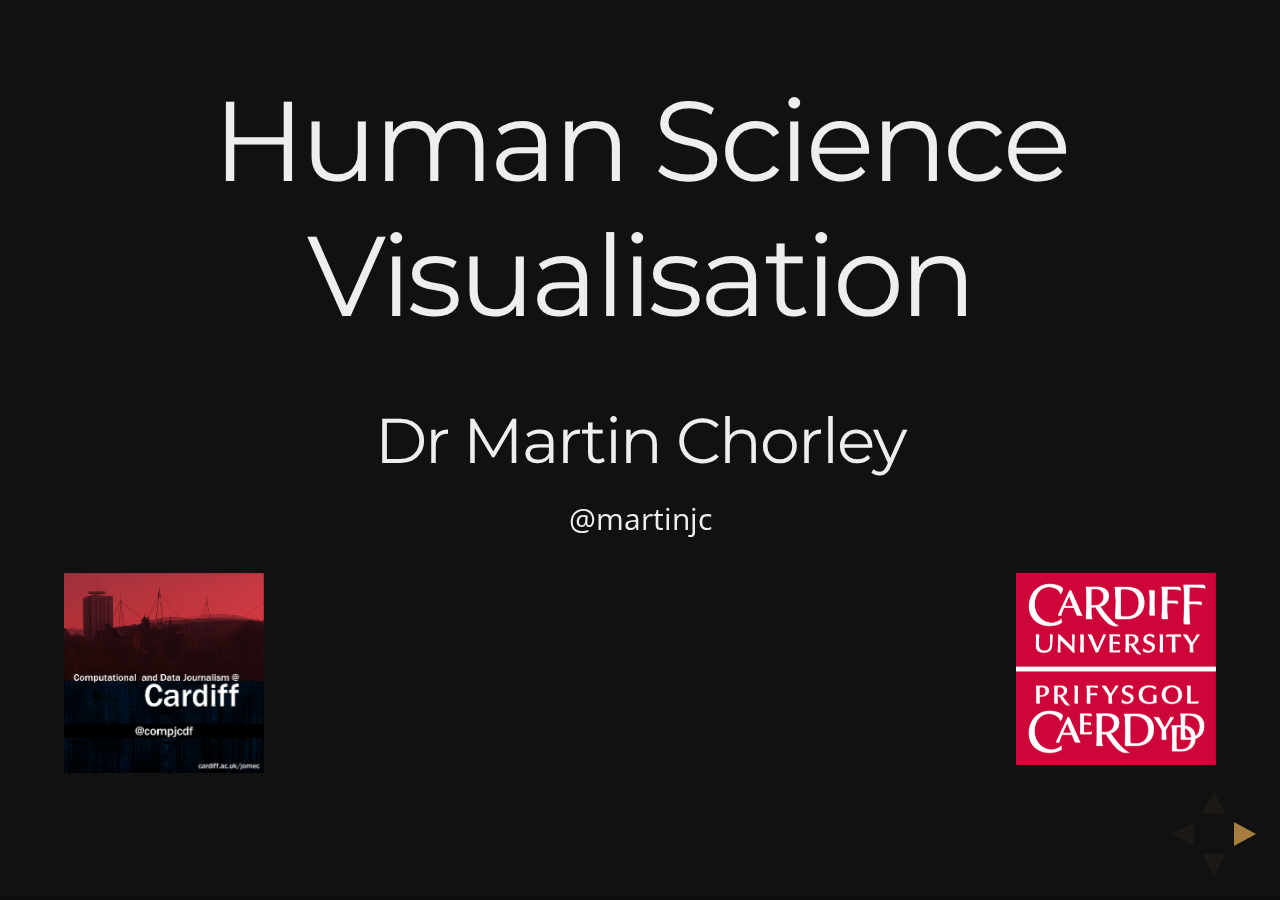
<file: index.html>
<!doctype html>
<html>
	<head>
		<meta charset="utf-8">
		<meta name="viewport" content="width=device-width, initial-scale=1.0, maximum-scale=1.0, user-scalable=no">

		<title>SSI - Research Data Visualisation Workshop</title>

		<link rel="stylesheet" href="css/reveal.css">
		<link rel="stylesheet" href="css/theme/night.css">

		<link rel="stylesheet" href="css/pres.css">

		<!-- Theme used for syntax highlighting of code -->
		<link rel="stylesheet" href="lib/css/zenburn.css">

		<!-- Printing and PDF exports -->
		<script>
			var link = document.createElement( 'link' );
			link.rel = 'stylesheet';
			link.type = 'text/css';
			link.href = window.location.search.match( /print-pdf/gi ) ? 'css/print/pdf.css' : 'css/print/paper.css';
			document.getElementsByTagName( 'head' )[0].appendChild( link );
		</script>

		<script src="//d3js.org/d3.v3.min.js"></script>
		<script src="//d3js.org/queue.v1.min.js"></script>
	</head>
	<body>
		<div class="reveal">
			<div class="slides">
				<section>
					<h1>Human Science Visualisation</h1>
					<br>
					<h2>Dr Martin Chorley</h2>
					<p>
						@martinjc
					</p>
					<img src="res/compdj.png" alt="CompDJ Course Logo" class="titlepage left">
					<img src="res/uni_logo.jpg" alt="Cardiff Uni Logo" class="titlepage right">
				</section>

				<section>
					<h1>Some (interesting) Visualisations to do with People</h1>
					<br>
					<h2>Dr Martin Chorley</h2>
					<p>
						@martinjc
					</p>
					<img src="res/compdj.png" alt="CompDJ Course Logo" class="titlepage left">
					<img src="res/uni_logo.jpg" alt="Cardiff Uni Logo" class="titlepage right">
				</section>

 				<section data-background-image="res/sc_vis.jpg" class="full">
					<div class="attr"><small>Courtesy of Oak Ridge National Laboratory, U.S. Dept. of Energy</small></div>
				</section>

				<section data-background-image="res/command_line.png" class="full">

				</section>
				<!--
				<section data-background-image="res/phd_plot.png" class="full">

				</section>
				-->
				<section data-background-image="res/crowd.jpg" class="full">
					<div class="attr"><small>CC BY-NC 2.0 by <a href="https://www.flickr.com/photos/twenty_questions/6793287882/in/[base64]">Laura Billings</a></small></div>
				</section>

				<section data-background-image="res/brexit.jpg" class="full">
					<div class="attr"><small>CC BY-ND 2.0 by <a href="https://www.flickr.com/photos/36593372@N04/27601370600/in/[base64]">Mick Baker</a></small></div>
				</section>

				<section data-background-image="res/noise.jpg" class="full">
					<div class="attr"><small>CC BY-NC 2.0 by <a href="https://www.flickr.com/photos/duncan/84967293/in/[base64]">duncan c</a></small></div>
				</section>
				<!--
				<section>
					<iframe width="960" height="720" src="https://www.youtube.com/embed/_nx5VN6hYgw?rel=0&amp;showinfo=0" frameborder="0" allowfullscreen></iframe>
				</section>
				-->
				<section data-background-image="res/degree_network.png" class="full">
				</section>

				<section class="full">
					<div id="am-vis">

					</div>
					<script>
					(function(){
						var width = window.innerWidth-100;
						var height = window.innerHeight-100;

					    var force = d3.layout.force()
					        .charge(-200)
					        .gravity(0.7)
					        .linkDistance(80)
					        .linkStrength(3)
					        .size([width, height]);

					    var svg = d3.select("#am-vis").append("svg")
					        .attr("width", width)
					        .attr("height", height);

					    d3.json("res/mutual_follow_graph.json", function(error, graph) {
					      var nodes = graph.nodes.slice(),
					          links = [],
					          bilinks = [];

					      graph.links.forEach(function(link) {
					        var s = nodes[link.source],
					            t = nodes[link.target],
					            i = {}; // intermediate node
					        nodes.push(i);
					        links.push({source: s, target: i}, {source: i, target: t});
					        bilinks.push([s, i, t]);
					      });

					      force
					          .nodes(nodes)
					          .links(links)
					          .start();

					      var link = svg.selectAll(".link")
					          .data(bilinks)
					        .enter().append("path")
					          .attr("class", "link");

					      var node = svg.selectAll(".node")
					          .data(graph.nodes)
					        .enter().append("g")
					          .call(force.drag)
					          .on("mouseover", fade(.2))
					          .on("mouseout", fade(1));

					      node.append("circle")
					          .attr("class", "node")
					          .attr("r", 12)
					          .style("fill", function(d) { return d.colour; })

					      node.append("title")
					          .text(function(d) { return d.twitter; });

					      node.append("text")
					          .attr("dx", 12)
					          .attr("dy", ".35em")
							  .attr("class", "am")
					          .text(function(d) { return d.name; })
					          .style("stroke", "black")
					          .style("stroke-width", "0.5px")
					          .style("fill", function(d) { return d.colour; });

					      force.on("tick", function() {
					        link.attr("d", function(d) {
					          return "M" + d[0].x + "," + d[0].y
					              + "S" + d[1].x + "," + d[1].y
					              + " " + d[2].x + "," + d[2].y;
					        });
					        node.attr("transform", function(d) {
					          return "translate(" + d.x + "," + d.y + ")";
					        });
					      });

					      var linkedByIndex = {};
					      graph.links.forEach(function(d) {
					          linkedByIndex[d.source + "," + d.target] = 1;
					      });


					      function isConnected(a, b) {
					          return linkedByIndex[a.index + "," + b.index] || linkedByIndex[b.index + "," + a.index] || a.index == b.index;

					      }

					      function fade(opacity) {
					          return function(d) {
					              node.style("stroke-opacity", function(o) {
					                  thisOpacity = isConnected(d, o) ? 1 : opacity;
					                  this.setAttribute('fill-opacity', thisOpacity);
					                  return thisOpacity;
					              });

					              link.style("stroke-opacity", opacity).style("stroke-opacity", function(o) {
					                  return o[0] === d || o[2] === d ? 1 : opacity;
					              });
					          };
					      }

					    });
					})();
				    </script>
				</section>

				<section class="full">
					<div id="am-vis2">
					</div>
					<script>
					(function(){
						var x = window.innerWidth-100;
						var y = window.innerHeight-100;
						var h = 800;

						var x4 = x / 4,
						    y4 = y / 4;

						var foci = {
						    "Labour": {x: x4, y: y4},
						    "Conservative": {x: x-x4, y: y4},
						    "Liberal Democrat":{x: x4, y: y-y4},
						    "Plaid Cymru": {x: x-x4, y: y-y4 },
							"UKIP": {x: x4, y: y-y4 }
						};

						var width = x - 40,
						    height = y - 40;

						var force = d3.layout.force()
						    .linkDistance(300)
						    .charge(-250)
						    .linkStrength(.01)
						    .size([width, height]);

						var drag = force.drag()
						    .on("dragstart", dragstart);

						var svg = d3.select("#am-vis2").append("svg")
						    .attr("width", width)
						    .attr("height", height);

						var link = svg.selectAll(".link");
						var node = svg.selectAll(".node");

						var nodes;

						d3.json("res/mutual_follow_graph.json", function(error, graph) {

						    nodes = graph.nodes;

						    force
						      .nodes(graph.nodes)
						      .links(graph.links)
						      .start();

						    link = link.data(graph.links)
						      .enter().append("line")
						      .attr("class", "link");

						    node = node.data(graph.nodes)
						      .enter().append("g")
						        .call(force.drag)
						        .on("mouseover", fade(.1))
						        .on("mouseout", fade(1))
						        .on("dblclick", dblclick);

						    node.append("circle")
						      .attr("class", "node")
						      .attr("r", 12)
						      .style("fill", function(d) { return d.colour; });

						    node.append("text")
						      .attr("dx", 12)
						      .attr("dy", ".35em")
							  .attr("class", "am")
						      .text(function(d) { return d.name; })
						      .style("stroke", "black")
						      .style("stroke-width", 0.5)
						      .style("fill", function(d) { return d.colour; });

						    var circle = svg.selectAll("circle");

						    force.on("tick", function(e) {
						        link.attr("x1", function(d) { return d.source.x; })
						            .attr("y1", function(d) { return d.source.y; })
						            .attr("x2", function(d) { return d.target.x; })
						            .attr("y2", function(d) { return d.target.y; });

						        var k = .1 * e.alpha;

						        // Push nodes toward their designated focus.
						        nodes.forEach(function(d, i) {
						            d.y += (foci[d.party].y - d.y) * k;
						            d.x += (foci[d.party].x - d.x) * k;
						        });

						        node.attr("transform", function(d) {
						            return "translate(" + d.x + "," + d.y + ")";
						        });

						    });

						    var linkedByIndex = {};
						    graph.links.forEach(function(d) {
						        linkedByIndex[d.source.twitter + "," + d.target.twitter] = 1;
						    });

						    function isConnected(a, b) {
						        return linkedByIndex[a.twitter + "," + b.twitter] || linkedByIndex[b.twitter + "," + a.twitter] || a.twitter == b.twitter;
						    }

						    function fade(opacity) {
						        return function(d) {
						            node.style("stroke-opacity", function(o) {
						                thisOpacity = isConnected(d, o) ? 1 : opacity;
						                this.setAttribute('fill-opacity', thisOpacity);
						                return thisOpacity;
						            });

						            link.style("stroke-opacity", opacity).style("stroke-opacity", function(o) {
						                return o.source.twitter === d.twitter || o.target.twitter === d.twitter ? 1 : opacity;
						            });
						        };
						    }

						});

						function dblclick(d) {
						    var g = d3.select(this)[0];
						    d3.select(g[0].firstChild).classed("fixed", d.fixed = false);
						}

						function dragstart(d) {
						    var g = d3.select(this)[0];
						    d3.select(g[0].firstChild).classed("fixed", d.fixed = true);
						}
					})();
					</script>

				</section>

				<section data-background-image="res/fb.png" class="full">

				</section>


				<section>
					<form>
			        <label for="sort">Sort AMs by:
			          <select id="sort">
			            <option value="party" selected="selected">Political Party</option>
			            <option value="mentions">Mentions Made</option>
			          </select>
			        </label>
			      </form>
				  <div id="chord">
		      	  </div>
				  <script>
				  (function(){
					  var selected = d3.select("#sort").node()[d3.select("#sort").node().selectedIndex].value;
					  var width = window.innerWidth-100;
					  var height = window.innerHeight-100;
					  height = height - 50;
					  var last_chord = {};

					  queue()
					    .defer(d3.text, "res/mention_list.csv")
					    .defer(d3.csv, "res/am_data.csv")
					    .await(function(error, list, data) {

					      d3.select("#sort").on("change", change);
					      function change() {
					        selected = this.options[this.selectedIndex].value
					        draw();
					      }

					      var m = d3.csv.parse(list);

					      // sort the AMs by party
					      data.sort(function(a, b) {
					        return a.party.localeCompare(b.party);
					      })

					      // extract the AM Twitter usernames
					      var am_twitter = [];
					      for(am in data) {
							if(data[am].twitter) {
								am_twitter.push(data[am].twitter);
							}
					      }

					      // create a zero matrix for the data
					      var matrix = [];

					      for(am1 in am_twitter) {
					        matrix.push([]);
					        for(am2 in am_twitter) {
					          matrix[am1].push(0);
					        }
					      }

					      // loop through the list and add the mentions
					      // data into the matrix
					      for(m_i in m) {
					        var mention = m[m_i];
					        am1_index = am_twitter.indexOf("@" + mention.am1);
					        am2_index = am_twitter.indexOf("@" + mention.am2);
					        matrix[am1_index][am2_index] = +mention.mentions;
					      }

					      var outerRadius = (Math.min(width, height) / 2) - 160,
					          innerRadius = outerRadius + 40;

					      var arc = d3.svg.arc()
					        .innerRadius(innerRadius)
					        .outerRadius(outerRadius);

					      var svg = d3.select("#chord").append("svg")
					          .attr("width", width)
					          .attr("height", height)
					        .append("g")
					          .attr("id", "circle")
					          .attr("transform", "translate(" + width / 2 + "," + height / 2 + ")");

					      var circle = svg.append("circle")
					          .attr("r", outerRadius);

					      var chord = d3.layout.chord()
					        .padding(.045)
					        .sortSubgroups(d3.descending)
					        .sortChords(d3.descending)
					        .matrix(matrix);

					      var g = svg.selectAll(".group")
					        .data(chord.groups())
					      .enter()
					        .append("g")
					        .attr("class", "group")
					        .on("mouseover", mouseover);

					      g.append("path")
					        .style("stroke", "black")
					        .style("fill", function(d) {
					          var index = d.index;
					          var twitter = am_twitter[index]
					          for(am in data){
					            if(data[am]["twitter"] == twitter){
					              return d3.rgb(data[am]["class"]);
					            }
					          }
					          return "#000";
					        })
					        .attr("d", arc)
					        .attr("class", arc);

					      g.append("text")
					        .each(function(d) {d.angle = (d.startAngle + d.endAngle) / 2; })
					        .attr("dy", ".35em")
					        .attr("class", "label")
					        .attr("text-anchor", function(d) { return d.angle > Math.PI ? "end" : null; })
					        .attr("transform", function(d) {
					            return "rotate(" + (d.angle * 180 / Math.PI - 90) + ")"
					                + "translate(" + (innerRadius + 5) + ")"
					                + (d.angle > Math.PI ? "rotate(180)" : "");
					          })
					          .text(function(d) {
					            var index = d.index;
					            var twitter = am_twitter[index]
					            for(am in data){
					              if(data[am]["twitter"] == twitter){
					                return data[am]["name"];
					              }
					            }
					          });

					      var chordPaths = svg.selectAll("path.chord")
					        .data(chord.chords())
					      .enter().append("path")
					        .filter(function(d) {
					          var am1_i = d.source.index;
					          var am2_i = d.target.index;
					          return matrix[am1_i][am2_i] > 0;
					        })
					        .attr("class", "chord")
					        .style("stroke", function(d, i) {
					          var twitter = am_twitter[d.source.index];
					          for(am in data){
					            if(data[am]["twitter"] == twitter){
					              return d3.rgb(data[am]["class"]).darker();
					            }
					          }
					          return "#000";
					        })
					        .style("fill", function(d, i) {
					          var twitter = am_twitter[d.source.index];
					          for(am in data){
					            if(data[am]["twitter"] == twitter){
					              return d3.rgb(data[am]["class"]);
					            }
					          }
					          return "#000";
					        })
					        .attr("d", d3.svg.chord().radius(outerRadius));

					        function mouseover(d, i) {
					          chordPaths.classed("fade", function(p) {
					            return p.source.index != i && p.target.index != i;
					          });
					        }

					        last_chord = chord;


					      function draw() {

					        if(selected === "mentions") {
					          var chord = d3.layout.chord()
					            .padding(.045)
					            .sortGroups(d3.ascending)
					            .sortSubgroups(d3.descending)
					            .sortChords(d3.descending)
					            .matrix(matrix);
					        } else {
					          var chord = d3.layout.chord()
					            .padding(.045)
					            .sortSubgroups(d3.descending)
					            .sortChords(d3.descending)
					            .matrix(matrix);
					        }

					        svg.selectAll("path")
					          .data(chord.groups())
					          .transition()
					          .duration(1500)
					          .attrTween("d", arcTween(last_chord));

					        svg.selectAll("text")
					          .data(chord.groups())
					          .each(function(d) {d.angle = (d.startAngle + d.endAngle) / 2; })
					          .transition()
					          .attr("text-anchor", function(d) { return d.angle > Math.PI ? "end" : null; })
					          .transition()
					          .duration(1500)
					          .attr("transform", function(d) {
					            return "rotate(" + (d.angle * 180 / Math.PI - 90) + ")"
					                + "translate(" + (innerRadius + 5) + ")"
					                + (d.angle > Math.PI ? "rotate(180)" : "");
					          });

					        svg.selectAll(".arc")
					          .data(chord.groups)
					          .transition()
					          .duration(1500)
					          .attrTween("d", arcTween(last_chord));

					        svg.selectAll("path.chord")
					          .data(chord.chords)
					          .filter(function(d) {
					            var am1_i = d.source.index;
					            var am2_i = d.target.index;
					            return matrix[am1_i][am2_i] > 0;
					          })
					          .transition()
					          .duration(1500)
					          .attrTween("d", chordTween(last_chord));

					        last_chord = chord;
					      }

					      var chordl = d3.svg.chord().radius(outerRadius);

					      function arcTween(chord) {
					        return function(d, i) {
					          var i = d3.interpolate(chord.groups()[i], d);
					          return function(t) {
					            return arc(i(t));
					          }
					        }
					      }

					      function chordTween(chord) {
					        return function(d, i) {
					          var i = d3.interpolate(chord.chords()[i], d);
					          return function(t) {
					            return chordl(i(t))
					          }
					        }
					      }

					      function mouseover(d, i) {
					        chordPaths.classed("fade", function(p) {
					          return p.source.index != i && p.target.index != i;
					        });
					      }


					    });
				  })();
				  </script>
				</section>

				<section data-background-image="res/age.jpg">
				</section>

				<section data-background-image="res/age2.jpg" class="full">
					<div class="attr dark"><small>Courtesy of <a href="https://www.twitter.com/bobbledavidson">@bobbledavidson</a></small></div>
				</section>


				<section>
					<h2>Exploring/Understanding</h2>
					<p>vs.</p>
					<h2>Communicating</h2>
				</section>


				<section data-background-image="res/guardian.png" class="full">
					<div class="attr dark"><small>Screenshot of <a href="http://www.theguardian.com/politics/ng-interactive/2015/feb/27/guardian-poll-projection">Guardian 2015 Election Coverage</a></small></div>

				</section>
				<!--
				<section data-background-image="res/migration.png" class="full">
					<div class="attr dark"><small>Screenshot of <a href="http://www.nytimes.com/interactive/2014/08/13/upshot/where-people-in-each-state-were-born.html">NYTimes The Upshot</a></small></div>

				</section>

				<section data-background-image="res/immigration.png" class="full">
					<div class="attr dark"><small>Screenshot of <a href="http://www.nytimes.com/interactive/2014/08/13/upshot/where-people-in-each-state-were-born.html">NYTimes The Upshot</a></small></div>

				</section>
				-->
				<section data-background-image="res/recession1.png" class="full">
					<div class="attr dark"><small>Screenshot of <a href="http://www.nytimes.com/interactive/2014/06/05/upshot/how-the-recession-reshaped-the-economy-in-255-charts.html">NYTimes The Upshot</a></small></div>

				</section>

				<section data-background-image="res/recession2.png" class="full">
					<div class="attr dark"><small>Screenshot of <a href="http://www.nytimes.com/interactive/2014/06/05/upshot/how-the-recession-reshaped-the-economy-in-255-charts.html">NYTimes The Upshot</a></small></div>

				</section>

				<section>
					<h1>Don't be afraid to get complicated</h1>
				</section>

				<section>
					<h1>Interaction is your friend</h1>
					<h2>But how do we publish it?</h2>
				</section>

				<section>
					<h1>Tip for communication:</h1>
					<h1>Watch what the newsrooms are doing</h1>
				</section>

				<section>
					<h1>Some (interesting) Visualisations to do with People</h1>
					<br>
					<h2>Dr Martin Chorley</h2>
					<p>
						@martinjc
					</p>
					<img src="res/compdj.png" alt="CompDJ Course Logo" class="titlepage left">
					<img src="res/uni_logo.jpg" alt="Cardiff Uni Logo" class="titlepage right">
				</section>
			</div>
		</div>

		<script src="lib/js/head.min.js"></script>
		<script src="js/reveal.js"></script>

		<script>
			// More info https://github.com/hakimel/reveal.js#configuration
			Reveal.initialize({
				history: true,
				width: "100%",
				height: "100%",

				// More info https://github.com/hakimel/reveal.js#dependencies
				dependencies: [
					{ src: 'plugin/markdown/marked.js' },
					{ src: 'plugin/markdown/markdown.js' },
					{ src: 'plugin/notes/notes.js', async: true },
					{ src: 'plugin/highlight/highlight.js', async: true, callback: function() { hljs.initHighlightingOnLoad(); } }
				]
			});
		</script>
	</body>
</html>
</file>
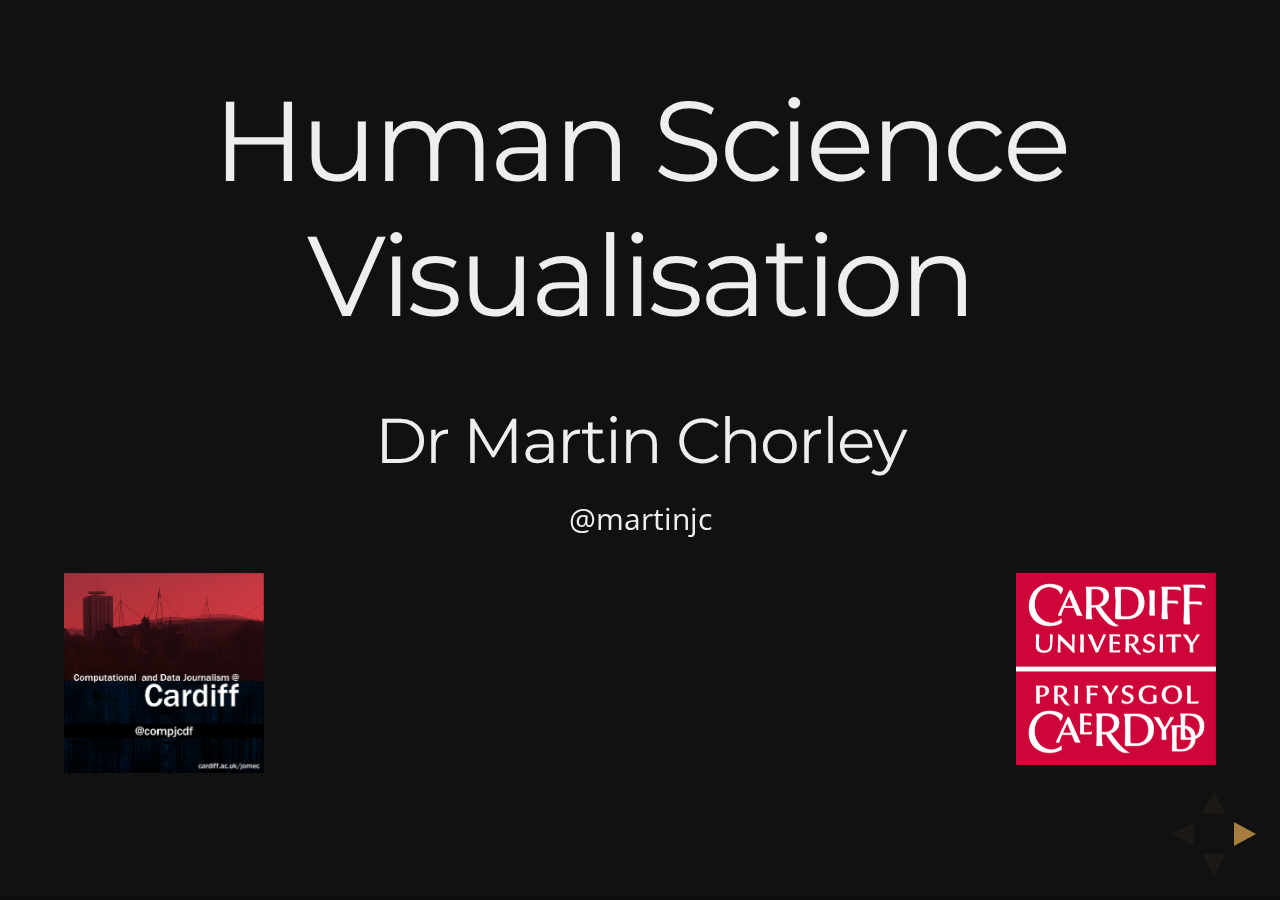
<file: talk/index.html>
<!doctype html>
<html>
	<head>
		<meta charset="utf-8">
		<meta name="viewport" content="width=device-width, initial-scale=1.0, maximum-scale=1.0, user-scalable=no">

		<title>SSI - Research Data Visualisation Workshop</title>

		<link rel="stylesheet" href="css/reveal.css">
		<link rel="stylesheet" href="css/theme/night.css">

		<link rel="stylesheet" href="css/pres.css">

		<!-- Theme used for syntax highlighting of code -->
		<link rel="stylesheet" href="lib/css/zenburn.css">

		<!-- Printing and PDF exports -->
		<script>
			var link = document.createElement( 'link' );
			link.rel = 'stylesheet';
			link.type = 'text/css';
			link.href = window.location.search.match( /print-pdf/gi ) ? 'css/print/pdf.css' : 'css/print/paper.css';
			document.getElementsByTagName( 'head' )[0].appendChild( link );
		</script>

		<script src="http://d3js.org/d3.v3.min.js"></script>
		<script src="http://d3js.org/queue.v1.min.js"></script>
	</head>
	<body>
		<div class="reveal">
			<div class="slides">
				<section>
					<h1>Human Science Visualisation</h1>
					<br>
					<h2>Dr Martin Chorley</h2>
					<p>
						@martinjc
					</p>
					<img src="res/compdj.png" alt="CompDJ Course Logo" class="titlepage left">
					<img src="res/uni_logo.jpg" alt="Cardiff Uni Logo" class="titlepage right">
				</section>

				<section>
					<h1>Some (interesting) Visualisations to do with People</h1>
					<br>
					<h2>Dr Martin Chorley</h2>
					<p>
						@martinjc
					</p>
					<img src="res/compdj.png" alt="CompDJ Course Logo" class="titlepage left">
					<img src="res/uni_logo.jpg" alt="Cardiff Uni Logo" class="titlepage right">
				</section>

 				<section data-background-image="res/sc_vis.jpg" class="full">
					<div class="attr"><small>Courtesy of Oak Ridge National Laboratory, U.S. Dept. of Energy</small></div>
				</section>

				<section data-background-image="res/command_line.png" class="full">

				</section>
				<!--
				<section data-background-image="res/phd_plot.png" class="full">

				</section>
				-->
				<section data-background-image="res/crowd.jpg" class="full">
					<div class="attr"><small>CC BY-NC 2.0 by <a href="https://www.flickr.com/photos/twenty_questions/6793287882/in/[base64]">Laura Billings</a></small></div>
				</section>

				<section data-background-image="res/brexit.jpg" class="full">
					<div class="attr"><small>CC BY-ND 2.0 by <a href="https://www.flickr.com/photos/36593372@N04/27601370600/in/[base64]">Mick Baker</a></small></div>
				</section>

				<section data-background-image="res/noise.jpg" class="full">
					<div class="attr"><small>CC BY-NC 2.0 by <a href="https://www.flickr.com/photos/duncan/84967293/in/[base64]">duncan c</a></small></div>
				</section>
				<!--
				<section>
					<iframe width="960" height="720" src="https://www.youtube.com/embed/_nx5VN6hYgw?rel=0&amp;showinfo=0" frameborder="0" allowfullscreen></iframe>
				</section>
				-->
				<section data-background-image="res/degree_network.png" class="full">
				</section>

				<section class="full">
					<div id="am-vis">

					</div>
					<script>
					(function(){
						var width = window.innerWidth-100;
						var height = window.innerHeight-100;

					    var force = d3.layout.force()
					        .charge(-200)
					        .gravity(0.7)
					        .linkDistance(80)
					        .linkStrength(3)
					        .size([width, height]);

					    var svg = d3.select("#am-vis").append("svg")
					        .attr("width", width)
					        .attr("height", height);

					    d3.json("res/mutual_follow_graph.json", function(error, graph) {
					      var nodes = graph.nodes.slice(),
					          links = [],
					          bilinks = [];

					      graph.links.forEach(function(link) {
					        var s = nodes[link.source],
					            t = nodes[link.target],
					            i = {}; // intermediate node
					        nodes.push(i);
					        links.push({source: s, target: i}, {source: i, target: t});
					        bilinks.push([s, i, t]);
					      });

					      force
					          .nodes(nodes)
					          .links(links)
					          .start();

					      var link = svg.selectAll(".link")
					          .data(bilinks)
					        .enter().append("path")
					          .attr("class", "link");

					      var node = svg.selectAll(".node")
					          .data(graph.nodes)
					        .enter().append("g")
					          .call(force.drag)
					          .on("mouseover", fade(.2))
					          .on("mouseout", fade(1));

					      node.append("circle")
					          .attr("class", "node")
					          .attr("r", 12)
					          .style("fill", function(d) { return d.colour; })

					      node.append("title")
					          .text(function(d) { return d.twitter; });

					      node.append("text")
					          .attr("dx", 12)
					          .attr("dy", ".35em")
							  .attr("class", "am")
					          .text(function(d) { return d.name; })
					          .style("stroke", "black")
					          .style("stroke-width", "0.5px")
					          .style("fill", function(d) { return d.colour; });

					      force.on("tick", function() {
					        link.attr("d", function(d) {
					          return "M" + d[0].x + "," + d[0].y
					              + "S" + d[1].x + "," + d[1].y
					              + " " + d[2].x + "," + d[2].y;
					        });
					        node.attr("transform", function(d) {
					          return "translate(" + d.x + "," + d.y + ")";
					        });
					      });

					      var linkedByIndex = {};
					      graph.links.forEach(function(d) {
					          linkedByIndex[d.source + "," + d.target] = 1;
					      });


					      function isConnected(a, b) {
					          return linkedByIndex[a.index + "," + b.index] || linkedByIndex[b.index + "," + a.index] || a.index == b.index;

					      }

					      function fade(opacity) {
					          return function(d) {
					              node.style("stroke-opacity", function(o) {
					                  thisOpacity = isConnected(d, o) ? 1 : opacity;
					                  this.setAttribute('fill-opacity', thisOpacity);
					                  return thisOpacity;
					              });

					              link.style("stroke-opacity", opacity).style("stroke-opacity", function(o) {
					                  return o[0] === d || o[2] === d ? 1 : opacity;
					              });
					          };
					      }

					    });
					})();
				    </script>
				</section>

				<section class="full">
					<div id="am-vis2">
					</div>
					<script>
					(function(){
						var x = window.innerWidth-100;
						var y = window.innerHeight-100;
						var h = 800;

						var x4 = x / 4,
						    y4 = y / 4;

						var foci = {
						    "Labour": {x: x4, y: y4},
						    "Conservative": {x: x-x4, y: y4},
						    "Liberal Democrat":{x: x4, y: y-y4},
						    "Plaid Cymru": {x: x-x4, y: y-y4 },
							"UKIP": {x: x4, y: y-y4 }
						};

						var width = x - 40,
						    height = y - 40;

						var force = d3.layout.force()
						    .linkDistance(300)
						    .charge(-250)
						    .linkStrength(.01)
						    .size([width, height]);

						var drag = force.drag()
						    .on("dragstart", dragstart);

						var svg = d3.select("#am-vis2").append("svg")
						    .attr("width", width)
						    .attr("height", height);

						var link = svg.selectAll(".link");
						var node = svg.selectAll(".node");

						var nodes;

						d3.json("res/mutual_follow_graph.json", function(error, graph) {

						    nodes = graph.nodes;

						    force
						      .nodes(graph.nodes)
						      .links(graph.links)
						      .start();

						    link = link.data(graph.links)
						      .enter().append("line")
						      .attr("class", "link");

						    node = node.data(graph.nodes)
						      .enter().append("g")
						        .call(force.drag)
						        .on("mouseover", fade(.1))
						        .on("mouseout", fade(1))
						        .on("dblclick", dblclick);

						    node.append("circle")
						      .attr("class", "node")
						      .attr("r", 12)
						      .style("fill", function(d) { return d.colour; });

						    node.append("text")
						      .attr("dx", 12)
						      .attr("dy", ".35em")
							  .attr("class", "am")
						      .text(function(d) { return d.name; })
						      .style("stroke", "black")
						      .style("stroke-width", 0.5)
						      .style("fill", function(d) { return d.colour; });

						    var circle = svg.selectAll("circle");

						    force.on("tick", function(e) {
						        link.attr("x1", function(d) { return d.source.x; })
						            .attr("y1", function(d) { return d.source.y; })
						            .attr("x2", function(d) { return d.target.x; })
						            .attr("y2", function(d) { return d.target.y; });

						        var k = .1 * e.alpha;

						        // Push nodes toward their designated focus.
						        nodes.forEach(function(d, i) {
						            d.y += (foci[d.party].y - d.y) * k;
						            d.x += (foci[d.party].x - d.x) * k;
						        });

						        node.attr("transform", function(d) {
						            return "translate(" + d.x + "," + d.y + ")";
						        });

						    });

						    var linkedByIndex = {};
						    graph.links.forEach(function(d) {
						        linkedByIndex[d.source.twitter + "," + d.target.twitter] = 1;
						    });

						    function isConnected(a, b) {
						        return linkedByIndex[a.twitter + "," + b.twitter] || linkedByIndex[b.twitter + "," + a.twitter] || a.twitter == b.twitter;
						    }

						    function fade(opacity) {
						        return function(d) {
						            node.style("stroke-opacity", function(o) {
						                thisOpacity = isConnected(d, o) ? 1 : opacity;
						                this.setAttribute('fill-opacity', thisOpacity);
						                return thisOpacity;
						            });

						            link.style("stroke-opacity", opacity).style("stroke-opacity", function(o) {
						                return o.source.twitter === d.twitter || o.target.twitter === d.twitter ? 1 : opacity;
						            });
						        };
						    }

						});

						function dblclick(d) {
						    var g = d3.select(this)[0];
						    d3.select(g[0].firstChild).classed("fixed", d.fixed = false);
						}

						function dragstart(d) {
						    var g = d3.select(this)[0];
						    d3.select(g[0].firstChild).classed("fixed", d.fixed = true);
						}
					})();
					</script>

				</section>

				<section data-background-image="res/fb.png" class="full">

				</section>


				<section>
					<form>
			        <label for="sort">Sort AMs by:
			          <select id="sort">
			            <option value="party" selected="selected">Political Party</option>
			            <option value="mentions">Mentions Made</option>
			          </select>
			        </label>
			      </form>
				  <div id="chord">
		      	  </div>
				  <script>
				  (function(){
					  var selected = d3.select("#sort").node()[d3.select("#sort").node().selectedIndex].value;
					  var width = window.innerWidth-100;
					  var height = window.innerHeight-100;
					  height = height - 50;
					  var last_chord = {};

					  queue()
					    .defer(d3.text, "res/mention_list.csv")
					    .defer(d3.csv, "res/am_data.csv")
					    .await(function(error, list, data) {

					      d3.select("#sort").on("change", change);
					      function change() {
					        selected = this.options[this.selectedIndex].value
					        draw();
					      }

					      var m = d3.csv.parse(list);

					      // sort the AMs by party
					      data.sort(function(a, b) {
					        return a.party.localeCompare(b.party);
					      })

					      // extract the AM Twitter usernames
					      var am_twitter = [];
					      for(am in data) {
							if(data[am].twitter) {
								am_twitter.push(data[am].twitter);
							}
					      }

					      // create a zero matrix for the data
					      var matrix = [];

					      for(am1 in am_twitter) {
					        matrix.push([]);
					        for(am2 in am_twitter) {
					          matrix[am1].push(0);
					        }
					      }

					      // loop through the list and add the mentions
					      // data into the matrix
					      for(m_i in m) {
					        var mention = m[m_i];
					        am1_index = am_twitter.indexOf("@" + mention.am1);
					        am2_index = am_twitter.indexOf("@" + mention.am2);
					        matrix[am1_index][am2_index] = +mention.mentions;
					      }

					      var outerRadius = (Math.min(width, height) / 2) - 160,
					          innerRadius = outerRadius + 40;

					      var arc = d3.svg.arc()
					        .innerRadius(innerRadius)
					        .outerRadius(outerRadius);

					      var svg = d3.select("#chord").append("svg")
					          .attr("width", width)
					          .attr("height", height)
					        .append("g")
					          .attr("id", "circle")
					          .attr("transform", "translate(" + width / 2 + "," + height / 2 + ")");

					      var circle = svg.append("circle")
					          .attr("r", outerRadius);

					      var chord = d3.layout.chord()
					        .padding(.045)
					        .sortSubgroups(d3.descending)
					        .sortChords(d3.descending)
					        .matrix(matrix);

					      var g = svg.selectAll(".group")
					        .data(chord.groups())
					      .enter()
					        .append("g")
					        .attr("class", "group")
					        .on("mouseover", mouseover);

					      g.append("path")
					        .style("stroke", "black")
					        .style("fill", function(d) {
					          var index = d.index;
					          var twitter = am_twitter[index]
					          for(am in data){
					            if(data[am]["twitter"] == twitter){
					              return d3.rgb(data[am]["class"]);
					            }
					          }
					          return "#000";
					        })
					        .attr("d", arc)
					        .attr("class", arc);

					      g.append("text")
					        .each(function(d) {d.angle = (d.startAngle + d.endAngle) / 2; })
					        .attr("dy", ".35em")
					        .attr("class", "label")
					        .attr("text-anchor", function(d) { return d.angle > Math.PI ? "end" : null; })
					        .attr("transform", function(d) {
					            return "rotate(" + (d.angle * 180 / Math.PI - 90) + ")"
					                + "translate(" + (innerRadius + 5) + ")"
					                + (d.angle > Math.PI ? "rotate(180)" : "");
					          })
					          .text(function(d) {
					            var index = d.index;
					            var twitter = am_twitter[index]
					            for(am in data){
					              if(data[am]["twitter"] == twitter){
					                return data[am]["name"];
					              }
					            }
					          });

					      var chordPaths = svg.selectAll("path.chord")
					        .data(chord.chords())
					      .enter().append("path")
					        .filter(function(d) {
					          var am1_i = d.source.index;
					          var am2_i = d.target.index;
					          return matrix[am1_i][am2_i] > 0;
					        })
					        .attr("class", "chord")
					        .style("stroke", function(d, i) {
					          var twitter = am_twitter[d.source.index];
					          for(am in data){
					            if(data[am]["twitter"] == twitter){
					              return d3.rgb(data[am]["class"]).darker();
					            }
					          }
					          return "#000";
					        })
					        .style("fill", function(d, i) {
					          var twitter = am_twitter[d.source.index];
					          for(am in data){
					            if(data[am]["twitter"] == twitter){
					              return d3.rgb(data[am]["class"]);
					            }
					          }
					          return "#000";
					        })
					        .attr("d", d3.svg.chord().radius(outerRadius));

					        function mouseover(d, i) {
					          chordPaths.classed("fade", function(p) {
					            return p.source.index != i && p.target.index != i;
					          });
					        }

					        last_chord = chord;


					      function draw() {

					        if(selected === "mentions") {
					          var chord = d3.layout.chord()
					            .padding(.045)
					            .sortGroups(d3.ascending)
					            .sortSubgroups(d3.descending)
					            .sortChords(d3.descending)
					            .matrix(matrix);
					        } else {
					          var chord = d3.layout.chord()
					            .padding(.045)
					            .sortSubgroups(d3.descending)
					            .sortChords(d3.descending)
					            .matrix(matrix);
					        }

					        svg.selectAll("path")
					          .data(chord.groups())
					          .transition()
					          .duration(1500)
					          .attrTween("d", arcTween(last_chord));

					        svg.selectAll("text")
					          .data(chord.groups())
					          .each(function(d) {d.angle = (d.startAngle + d.endAngle) / 2; })
					          .transition()
					          .attr("text-anchor", function(d) { return d.angle > Math.PI ? "end" : null; })
					          .transition()
					          .duration(1500)
					          .attr("transform", function(d) {
					            return "rotate(" + (d.angle * 180 / Math.PI - 90) + ")"
					                + "translate(" + (innerRadius + 5) + ")"
					                + (d.angle > Math.PI ? "rotate(180)" : "");
					          });

					        svg.selectAll(".arc")
					          .data(chord.groups)
					          .transition()
					          .duration(1500)
					          .attrTween("d", arcTween(last_chord));

					        svg.selectAll("path.chord")
					          .data(chord.chords)
					          .filter(function(d) {
					            var am1_i = d.source.index;
					            var am2_i = d.target.index;
					            return matrix[am1_i][am2_i] > 0;
					          })
					          .transition()
					          .duration(1500)
					          .attrTween("d", chordTween(last_chord));

					        last_chord = chord;
					      }

					      var chordl = d3.svg.chord().radius(outerRadius);

					      function arcTween(chord) {
					        return function(d, i) {
					          var i = d3.interpolate(chord.groups()[i], d);
					          return function(t) {
					            return arc(i(t));
					          }
					        }
					      }

					      function chordTween(chord) {
					        return function(d, i) {
					          var i = d3.interpolate(chord.chords()[i], d);
					          return function(t) {
					            return chordl(i(t))
					          }
					        }
					      }

					      function mouseover(d, i) {
					        chordPaths.classed("fade", function(p) {
					          return p.source.index != i && p.target.index != i;
					        });
					      }


					    });
				  })();
				  </script>
				</section>

				<section data-background-image="res/age.jpg">
				</section>

				<section data-background-image="res/age2.jpg" class="full">
					<div class="attr dark"><small>Courtesy of <a href="https://www.twitter.com/bobbledavidson">@bobbledavidson</a></small></div>
				</section>


				<section>
					<h2>Exploring/Understanding</h2>
					<p>vs.</p>
					<h2>Communicating</h2>
				</section>


				<section data-background-image="res/guardian.png" class="full">
					<div class="attr dark"><small>Screenshot of <a href="http://www.theguardian.com/politics/ng-interactive/2015/feb/27/guardian-poll-projection">Guardian 2015 Election Coverage</a></small></div>

				</section>
				<!--
				<section data-background-image="res/migration.png" class="full">
					<div class="attr dark"><small>Screenshot of <a href="http://www.nytimes.com/interactive/2014/08/13/upshot/where-people-in-each-state-were-born.html">NYTimes The Upshot</a></small></div>

				</section>

				<section data-background-image="res/immigration.png" class="full">
					<div class="attr dark"><small>Screenshot of <a href="http://www.nytimes.com/interactive/2014/08/13/upshot/where-people-in-each-state-were-born.html">NYTimes The Upshot</a></small></div>

				</section>
				-->
				<section data-background-image="res/recession1.png" class="full">
					<div class="attr dark"><small>Screenshot of <a href="http://www.nytimes.com/interactive/2014/06/05/upshot/how-the-recession-reshaped-the-economy-in-255-charts.html">NYTimes The Upshot</a></small></div>

				</section>

				<section data-background-image="res/recession2.png" class="full">
					<div class="attr dark"><small>Screenshot of <a href="http://www.nytimes.com/interactive/2014/06/05/upshot/how-the-recession-reshaped-the-economy-in-255-charts.html">NYTimes The Upshot</a></small></div>

				</section>

				<section>
					<h1>Don't be afraid to get complicated</h1>
				</section>

				<section>
					<h1>Interaction is your friend</h1>
					<h2>But how do we publish it?</h2>
				</section>

				<section>
					<h1>Tip for communication:</h1>
					<<h1>Watch what the newsrooms are doing</h1>
				</section>

				<section>
					<h1>Some (interesting) Visualisations to do with People</h1>
					<br>
					<h2>Dr Martin Chorley</h2>
					<p>
						@martinjc
					</p>
					<img src="res/compdj.png" alt="CompDJ Course Logo" class="titlepage left">
					<img src="res/uni_logo.jpg" alt="Cardiff Uni Logo" class="titlepage right">
				</section>
			</div>
		</div>

		<script src="lib/js/head.min.js"></script>
		<script src="js/reveal.js"></script>

		<script>
			// More info https://github.com/hakimel/reveal.js#configuration
			Reveal.initialize({
				history: true,
				width: "100%",
				height: "100%",

				// More info https://github.com/hakimel/reveal.js#dependencies
				dependencies: [
					{ src: 'plugin/markdown/marked.js' },
					{ src: 'plugin/markdown/markdown.js' },
					{ src: 'plugin/notes/notes.js', async: true },
					{ src: 'plugin/highlight/highlight.js', async: true, callback: function() { hljs.initHighlightingOnLoad(); } }
				]
			});
		</script>
	</body>
</html>
</file>
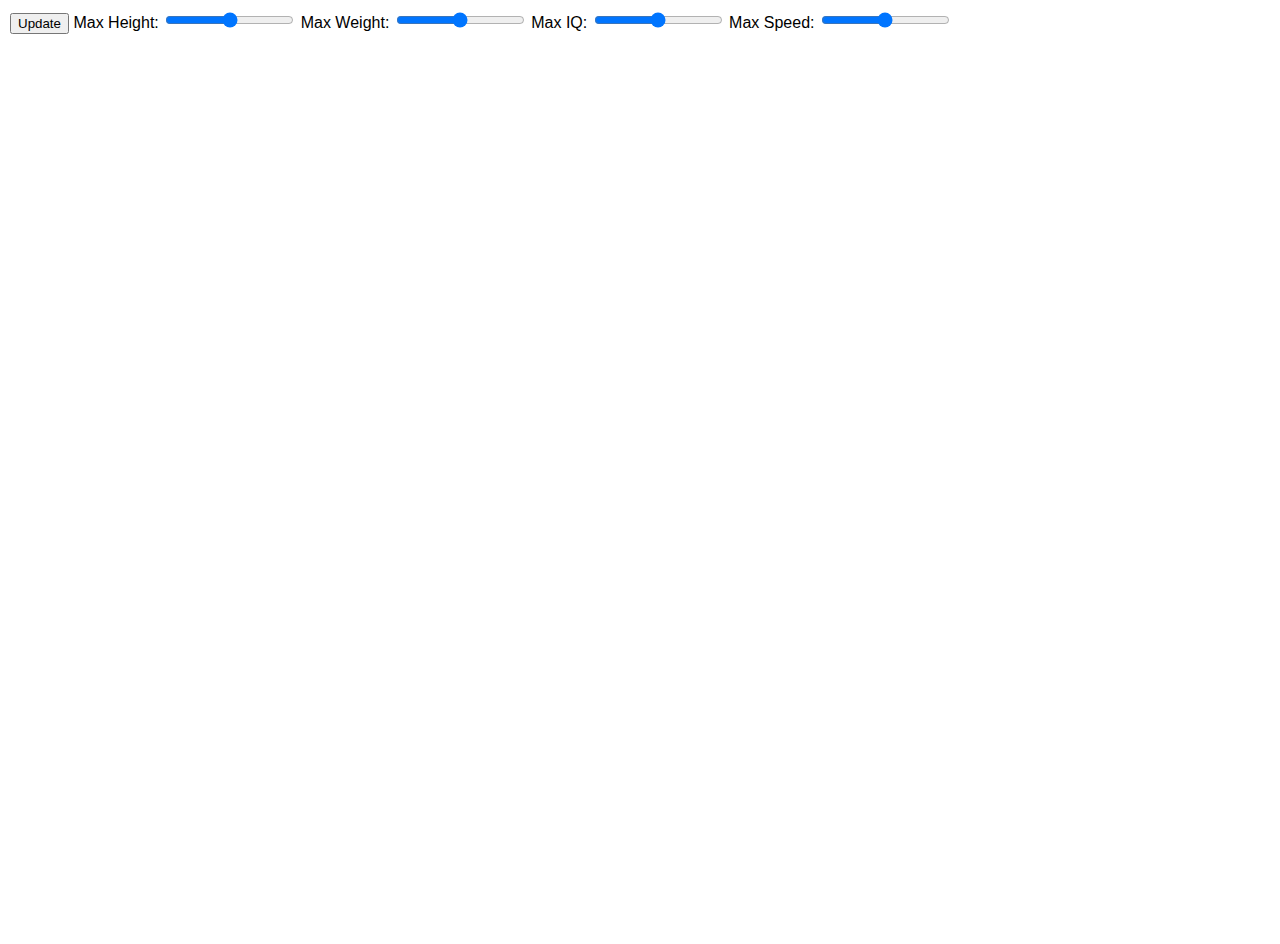
<file: js-workshop/complete-code/index.html>
<!DOCTYPE html>
<html lang="en">
<head>
    <meta charset="UTF-8">
    <title>SSI - RDVW - D3 Example</title>
    <!-- D3 Version 4 -->
    <script src="//d3js.org/d3.v4.min.js"></script>
    <!-- Colorbrewer Library for colour scales -->
    <script src="//d3js.org/colorbrewer.v1.js"></script>
    <!-- Minimal styling -->
    <style>
        html, body, #vis {
            margin: 0;
            height: 100%;
            font-family: sans-serif;
        }

        form {
            padding: 10px;
        }

    </style>
</head>
<body>
    <!-- Input values for data creation -->
    <form>
        <input type="button" onclick="update()" value="Update"/>
        Max Height:
        <input type="range" value="50" min="0" max="100" id="maximumHeight">
        Max Weight:
        <input type="range" value="50" min="0" max="100" id="maximumWeight">
        Max IQ:
        <input type="range" value="50" min="0" max="100" id="maximumIQ">
        Max Speed:
        <input type="range" value="50" min="0" max="100" id="maximumSpeed">
    </form>

    <!-- Visualisation will go here -->
    <div id="vis"></div>

    <!-- The code! -->
    <script>

        /*
         *  DECLARATION BLOCK STARTS
         */
         var view_width = document.getElementById("vis").clientWidth;
         var view_height = document.getElementById("vis").clientHeight;

        var margin = {top: 50, bottom: 100, left: 100, right: 150};

        var width = view_width - margin.left - margin.right;
        var height = view_height - margin.top - margin.bottom;

        var maxDataItems = 150;
        var maxArea = 800;

        var svg = d3.select('#vis')
            .append('svg')
                .attr('height', height + margin.top + margin.bottom)
                .attr('width', width + margin.left + margin.right)
            .append('g')
                .attr('transform', 'translate(' + margin.left + ',' + margin.top + ')');

        var x_scale = d3.scaleLinear()
                    .rangeRound([0, width]);

        var y_scale = d3.scaleLinear()
                    .rangeRound([height, 0]);

        var area_scale = d3.scaleLinear()
                    .range([0, maxArea]);

        var colour_scale = d3.scaleQuantile()
                    .range(colorbrewer.Reds[9]);

        var y_axis = d3.axisLeft(y_scale);

        var x_axis = d3.axisBottom(x_scale);

        svg.append("g")
          .attr("class", "y axis")

        svg.append("g")
            .attr("class", "x axis")
            .attr("transform", "translate(0," + (height) + ")");

        svg.append("text")
          .attr("transform", "translate(-30," + height/3 + ")rotate(-90)")
          .attr("text-anchor", "end")
          .text("Weight");

        svg.append("text")
          .attr("transform", "translate(" + width/2 +  "," + (height+30) + ")")
          .attr("text-anchor", "end")
          .text("Height");
        /*
         *  DECLARATION BLOCK ENDS
         */

        function update() {
            /*
                Update function reads the input values, creates random data, and updates the visualisation accordingly
            */
            var maxHeightValue = d3.select('#maximumHeight').node().value;
            var maxWeightValue = d3.select('#maximumWeight').node().value;
            var maxIQ = d3.select('#maximumIQ').node().value;
            var maxSpeed = d3.select('#maximumSpeed').node().value;

            var t = d3.transition()
                .duration(2000);

            var exampleData = createRandomData(maxDataItems, maxHeightValue, maxWeightValue, maxIQ, maxSpeed);

            x_scale.domain([0, d3.max(exampleData, function(d){ return d.Height; })]);
            y_scale.domain([0, d3.max(exampleData, function(d){ return d.Weight; })]);
            area_scale.domain(d3.extent(exampleData, function(d){ return d.IQ; }));
            colour_scale.domain(d3.extent(exampleData, function(d){ return d.Speed; }));

            var dots = svg.selectAll('.dot')
                .data(exampleData);

            dots
                .exit()
                .transition(t)
                .attr('cx', 0)
                .attr('cy', height)
                .attr('r', 0)
                .remove();

            var new_dots = dots
                .enter()
                .append('circle')
                .attr('class', 'dot')
                .attr('r', 5)
                .attr('fill', 'red')
                .attr('stroke', 'black')
                .attr('stroke-width', '0.5px');

            new_dots.merge(dots)
                .transition(t)
                .attr('cx', function(d){ return x_scale(d.Height); })
                .attr('cy', function(d){ return y_scale(d.Weight); })
                .attr('r', function(d){
                    var area = area_scale(+d.IQ);
                    var radius = Math.sqrt(area / Math.PI);
                    return radius;
                })
                .attr('fill', function(d){
                    return colour_scale(d.Speed);
                });

            d3.select('.x.axis')
                .transition(t)
                .call(x_axis);

            d3.select('.y.axis')
                .transition(t)
                .call(y_axis);
        }

        // call the update on page load to intialise the visualisation
        update();


        function createRandomData(maxDataItems, maxHeightValue, maxWeightValue, maxIQValue, maxSpeedValue) {
            /*
             * function to create an array of random data objects of size X,
             * where 1 <= X <= maxDataItems
             * Each object has properties "Height", "Weight", "IQ", "Speed", with
             * values V, where 1 <= V <= maxValue
             */
            var numDataItems = Math.floor((Math.random() * maxDataItems) + 1);
            var d = [];
            for(var i = 0; i < numDataItems; i++) {
                var height = Math.floor((Math.random() * maxHeightValue) + 1);
                var weight = Math.floor((Math.random() * maxWeightValue) + 1);
                var iq = Math.floor((Math.random() * maxIQValue) + 1);
                var speed = Math.floor((Math.random() * maxSpeedValue) + 1)
                d.push({
                    "Height": height,
                    "Weight": weight,
                    "IQ": iq,
                    "Speed": speed
                });
            }
            return d;
        }
    </script>

</body>
</html>
</file>
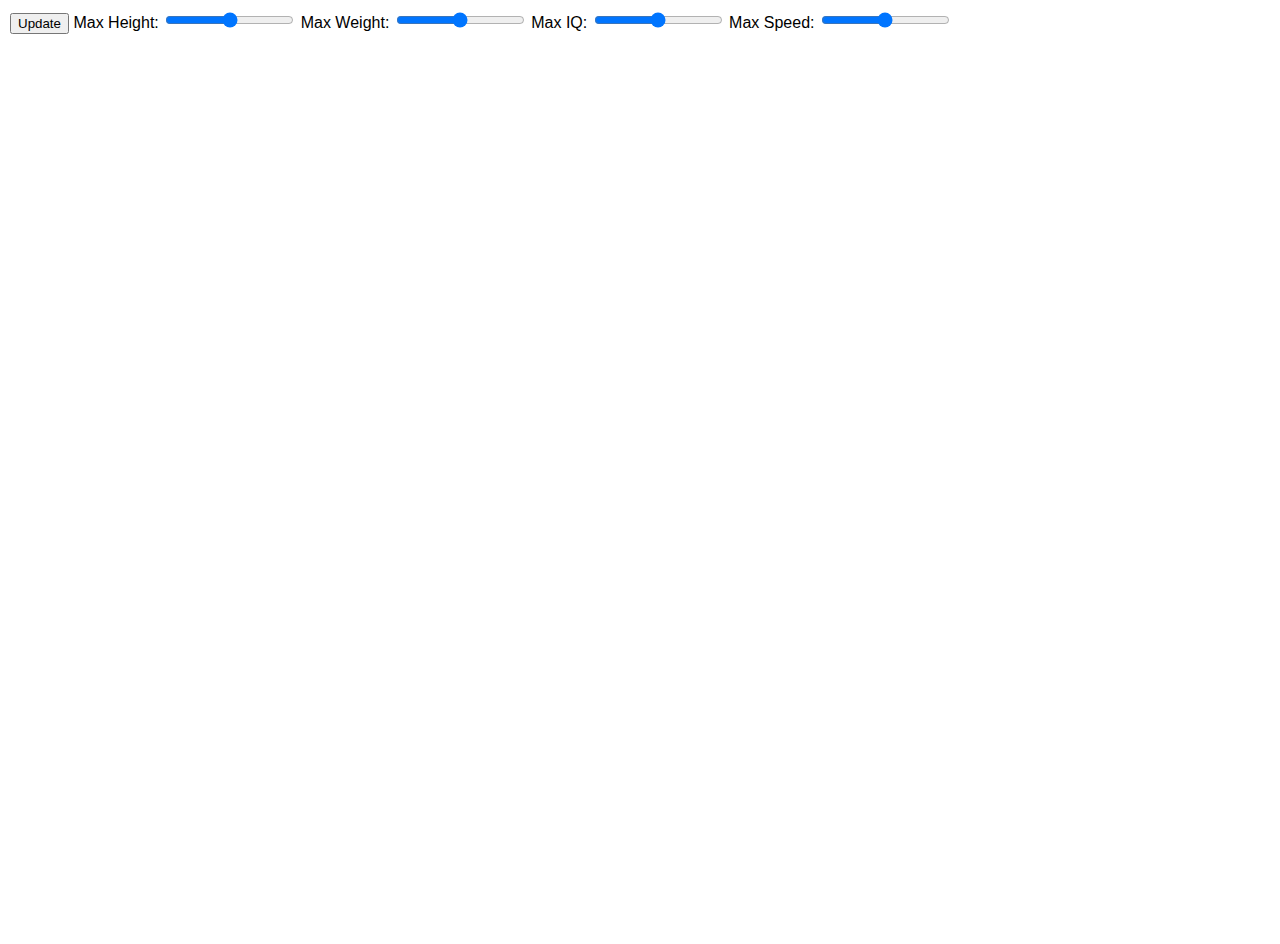
<file: js-workshop/starting-code/index.html>
<!DOCTYPE html>
<html lang="en">
<head>
    <meta charset="UTF-8">
    <title>SSI - RDVW - D3 Example</title>
    <!-- D3 Version 4 -->
    <script src="http://d3js.org/d3.v4.min.js"></script>
    <!-- Colorbrewer Library for colour scales -->
    <script src="http://d3js.org/colorbrewer.v1.js"></script>
    <!-- Minimal styling -->
    <style>
        html, body, #vis {
            margin: 0;
            height: 100%;
            font-family: sans-serif;
        }

        form {
            padding: 10px;
        }

    </style>
</head>
<body>
    <!-- Input values for data creation -->
    <form>
        <input type="button" onclick="update()" value="Update"/>
        Max Height:
        <input type="range" value="50" min="0" max="100" id="maximumHeight">
        Max Weight:
        <input type="range" value="50" min="0" max="100" id="maximumWeight">
        Max IQ:
        <input type="range" value="50" min="0" max="100" id="maximumIQ">
        Max Speed:
        <input type="range" value="50" min="0" max="100" id="maximumSpeed">
    </form>

    <!-- Visualisation will go here -->
    <div id="vis"></div>

    <!-- The code! -->
    <script>

        /*
         *  DECLARATION BLOCK STARTS
         */
        var view_width = 500;
        var view_height = 500;

        var margin = {top: 50, bottom: 100, left: 100, right: 150};

        var width = view_width - margin.left - margin.right;
        var height = view_height - margin.top - margin.bottom;

        var maxDataItems = 150;
        var maxArea = 800;

        var svg = d3.select('#vis')
            .append('svg')
                .attr('height', height + margin.top + margin.bottom)
                .attr('width', width + margin.left + margin.right)
            .append('g')
                .attr('transform', 'translate(' + margin.left + ',' + margin.top + ')');

        /*
         *  DECLARATION BLOCK ENDS
         */

        function update() {
            /*
                Update function reads the input values, creates random data, and updates the visualisation accordingly
            */
            var maxHeightValue = d3.select('#maximumHeight').node().value;
            var maxWeightValue = d3.select('#maximumWeight').node().value;
            var maxIQ = d3.select('#maximumIQ').node().value;
            var maxSpeed = d3.select('#maximumSpeed').node().value;

            var exampleData = createRandomData(maxDataItems, maxHeightValue, maxWeightValue, maxIQ, maxSpeed);

            var dots = svg.selectAll('.dot')
                .data(exampleData);

        }

        // call the update on page load to intialise the visualisation
        update();


        function createRandomData(maxDataItems, maxHeightValue, maxWeightValue, maxIQValue, maxSpeedValue) {
            /*
             * function to create an array of random data objects of size X,
             * where 1 <= X <= maxDataItems
             * Each object has properties "Height", "Weight", "IQ", "Speed", with
             * values V, where 1 <= V <= maxValue
             */
            var numDataItems = Math.floor((Math.random() * maxDataItems) + 1);
            var d = [];
            for(var i = 0; i < numDataItems; i++) {
                var height = Math.floor((Math.random() * maxHeightValue) + 1);
                var weight = Math.floor((Math.random() * maxWeightValue) + 1);
                var iq = Math.floor((Math.random() * maxIQValue) + 1);
                var speed = Math.floor((Math.random() * maxSpeedValue) + 1)
                d.push({
                    "Height": height,
                    "Weight": weight,
                    "IQ": iq,
                    "Speed": speed
                });
            }
            return d;
        }
    </script>

</body>
</html>
</file>
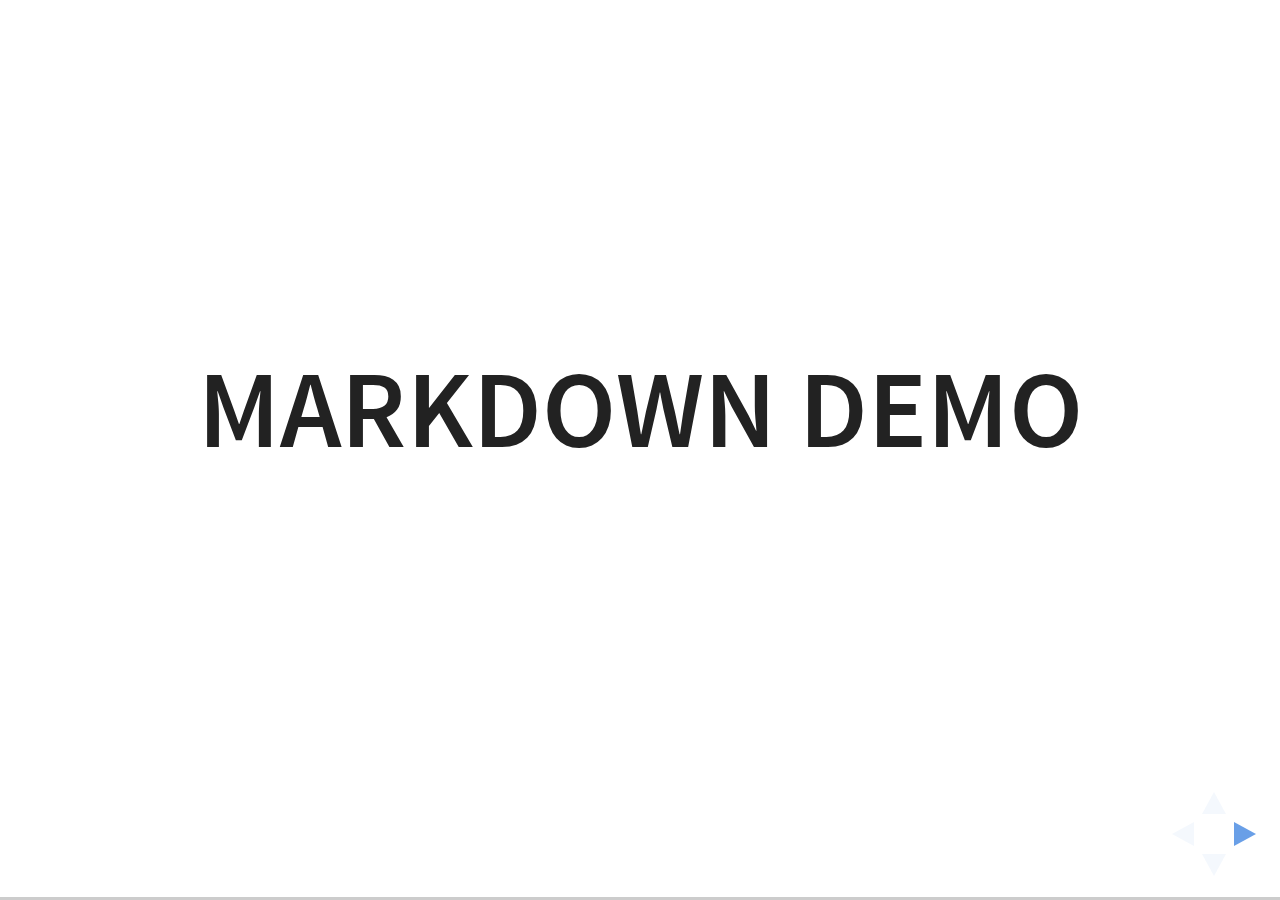
<file: plugin/markdown/example.html>
<!doctype html>
<html lang="en">

	<head>
		<meta charset="utf-8">

		<title>reveal.js - Markdown Demo</title>

		<link rel="stylesheet" href="../../css/reveal.css">
		<link rel="stylesheet" href="../../css/theme/white.css" id="theme">

        <link rel="stylesheet" href="../../lib/css/zenburn.css">
	</head>

	<body>

		<div class="reveal">

			<div class="slides">

                <!-- Use external markdown resource, separate slides by three newlines; vertical slides by two newlines -->
                <section data-markdown="example.md" data-separator="^\n\n\n" data-separator-vertical="^\n\n"></section>

                <!-- Slides are separated by three dashes (quick 'n dirty regular expression) -->
                <section data-markdown data-separator="---">
                    <script type="text/template">
                        ## Demo 1
                        Slide 1
                        ---
                        ## Demo 1
                        Slide 2
                        ---
                        ## Demo 1
                        Slide 3
                    </script>
                </section>

                <!-- Slides are separated by newline + three dashes + newline, vertical slides identical but two dashes -->
                <section data-markdown data-separator="^\n---\n$" data-separator-vertical="^\n--\n$">
                    <script type="text/template">
                        ## Demo 2
                        Slide 1.1

                        --

                        ## Demo 2
                        Slide 1.2

                        ---

                        ## Demo 2
                        Slide 2
                    </script>
                </section>

                <!-- No "extra" slides, since there are no separators defined (so they'll become horizontal rulers) -->
                <section data-markdown>
                    <script type="text/template">
                        A

                        ---

                        B

                        ---

                        C
                    </script>
                </section>

                <!-- Slide attributes -->
                <section data-markdown>
                    <script type="text/template">
                        <!-- .slide: data-background="#000000" -->
                        ## Slide attributes
                    </script>
                </section>

                <!-- Element attributes -->
                <section data-markdown>
                    <script type="text/template">
                        ## Element attributes
                        - Item 1 <!-- .element: class="fragment" data-fragment-index="2" -->
                        - Item 2 <!-- .element: class="fragment" data-fragment-index="1" -->
                    </script>
                </section>

                <!-- Code -->
                <section data-markdown>
                    <script type="text/template">
                        ```php
                        public function foo()
                        {
                            $foo = array(
                                'bar' => 'bar'
                            )
                        }
                        ```
                    </script>
                </section>

            </div>
		</div>

		<script src="../../lib/js/head.min.js"></script>
		<script src="../../js/reveal.js"></script>

		<script>

			Reveal.initialize({
				controls: true,
				progress: true,
				history: true,
				center: true,

				// Optional libraries used to extend on reveal.js
				dependencies: [
					{ src: '../../lib/js/classList.js', condition: function() { return !document.body.classList; } },
					{ src: 'marked.js', condition: function() { return !!document.querySelector( '[data-markdown]' ); } },
                    { src: 'markdown.js', condition: function() { return !!document.querySelector( '[data-markdown]' ); } },
                    { src: '../highlight/highlight.js', async: true, callback: function() { hljs.initHighlightingOnLoad(); } },
					{ src: '../notes/notes.js' }
				]
			});

		</script>

	</body>
</html>
</file>
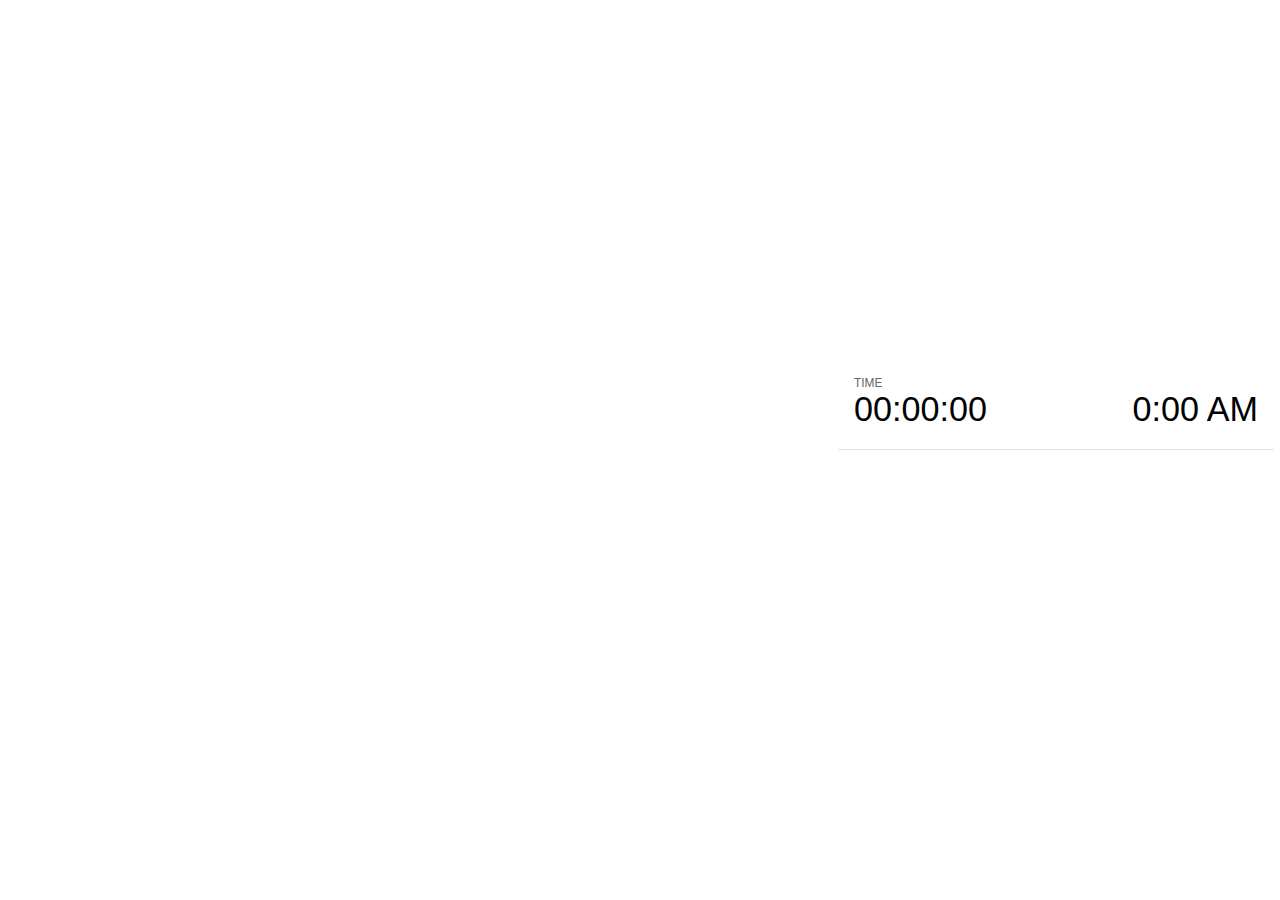
<file: plugin/notes/notes.html>
<!doctype html>
<html lang="en">
	<head>
		<meta charset="utf-8">

		<title>reveal.js - Slide Notes</title>

		<style>
			body {
				font-family: Helvetica;
			}

			#current-slide,
			#upcoming-slide,
			#speaker-controls {
				padding: 6px;
				box-sizing: border-box;
				-moz-box-sizing: border-box;
			}

			#current-slide iframe,
			#upcoming-slide iframe {
				width: 100%;
				height: 100%;
				border: 1px solid #ddd;
			}

			#current-slide .label,
			#upcoming-slide .label {
				position: absolute;
				top: 10px;
				left: 10px;
				font-weight: bold;
				font-size: 14px;
				z-index: 2;
				color: rgba( 255, 255, 255, 0.9 );
			}

			#current-slide {
				position: absolute;
				width: 65%;
				height: 100%;
				top: 0;
				left: 0;
				padding-right: 0;
			}

			#upcoming-slide {
				position: absolute;
				width: 35%;
				height: 40%;
				right: 0;
				top: 0;
			}

			#speaker-controls {
				position: absolute;
				top: 40%;
				right: 0;
				width: 35%;
				height: 60%;
				overflow: auto;

				font-size: 18px;
			}

				.speaker-controls-time.hidden,
				.speaker-controls-notes.hidden {
					display: none;
				}

				.speaker-controls-time .label,
				.speaker-controls-notes .label {
					text-transform: uppercase;
					font-weight: normal;
					font-size: 0.66em;
					color: #666;
					margin: 0;
				}

				.speaker-controls-time {
					border-bottom: 1px solid rgba( 200, 200, 200, 0.5 );
					margin-bottom: 10px;
					padding: 10px 16px;
					padding-bottom: 20px;
					cursor: pointer;
				}

				.speaker-controls-time .reset-button {
					opacity: 0;
					float: right;
					color: #666;
					text-decoration: none;
				}
				.speaker-controls-time:hover .reset-button {
					opacity: 1;
				}

				.speaker-controls-time .timer,
				.speaker-controls-time .clock {
					width: 50%;
					font-size: 1.9em;
				}

				.speaker-controls-time .timer {
					float: left;
				}

				.speaker-controls-time .clock {
					float: right;
					text-align: right;
				}

				.speaker-controls-time span.mute {
					color: #bbb;
				}

				.speaker-controls-notes {
					padding: 10px 16px;
				}

				.speaker-controls-notes .value {
					margin-top: 5px;
					line-height: 1.4;
					font-size: 1.2em;
				}

			.clear {
				clear: both;
			}

			@media screen and (max-width: 1080px) {
				#speaker-controls {
					font-size: 16px;
				}
			}

			@media screen and (max-width: 900px) {
				#speaker-controls {
					font-size: 14px;
				}
			}

			@media screen and (max-width: 800px) {
				#speaker-controls {
					font-size: 12px;
				}
			}

		</style>
	</head>

	<body>

		<div id="current-slide"></div>
		<div id="upcoming-slide"><span class="label">UPCOMING:</span></div>
		<div id="speaker-controls">
			<div class="speaker-controls-time">
				<h4 class="label">Time <span class="reset-button">Click to Reset</span></h4>
				<div class="clock">
					<span class="clock-value">0:00 AM</span>
				</div>
				<div class="timer">
					<span class="hours-value">00</span><span class="minutes-value">:00</span><span class="seconds-value">:00</span>
				</div>
				<div class="clear"></div>
			</div>

			<div class="speaker-controls-notes hidden">
				<h4 class="label">Notes</h4>
				<div class="value"></div>
			</div>
		</div>

		<script src="../../plugin/markdown/marked.js"></script>
		<script>

			(function() {

				var notes,
					notesValue,
					currentState,
					currentSlide,
					upcomingSlide,
					connected = false;

				window.addEventListener( 'message', function( event ) {

					var data = JSON.parse( event.data );

					// The overview mode is only useful to the reveal.js instance
					// where navigation occurs so we don't sync it
					if( data.state ) delete data.state.overview;

					// Messages sent by the notes plugin inside of the main window
					if( data && data.namespace === 'reveal-notes' ) {
						if( data.type === 'connect' ) {
							handleConnectMessage( data );
						}
						else if( data.type === 'state' ) {
							handleStateMessage( data );
						}
					}
					// Messages sent by the reveal.js inside of the current slide preview
					else if( data && data.namespace === 'reveal' ) {
						if( /ready/.test( data.eventName ) ) {
							// Send a message back to notify that the handshake is complete
							window.opener.postMessage( JSON.stringify({ namespace: 'reveal-notes', type: 'connected'} ), '*' );
						}
						else if( /slidechanged|fragmentshown|fragmenthidden|paused|resumed/.test( data.eventName ) && currentState !== JSON.stringify( data.state ) ) {

							window.opener.postMessage( JSON.stringify({ method: 'setState', args: [ data.state ]} ), '*' );

						}
					}

				} );

				/**
				 * Called when the main window is trying to establish a
				 * connection.
				 */
				function handleConnectMessage( data ) {

					if( connected === false ) {
						connected = true;

						setupIframes( data );
						setupKeyboard();
						setupNotes();
						setupTimer();
					}

				}

				/**
				 * Called when the main window sends an updated state.
				 */
				function handleStateMessage( data ) {

					// Store the most recently set state to avoid circular loops
					// applying the same state
					currentState = JSON.stringify( data.state );

					// No need for updating the notes in case of fragment changes
					if ( data.notes ) {
						notes.classList.remove( 'hidden' );
						notesValue.style.whiteSpace = data.whitespace;
						if( data.markdown ) {
							notesValue.innerHTML = marked( data.notes );
						}
						else {
							notesValue.innerHTML = data.notes;
						}
					}
					else {
						notes.classList.add( 'hidden' );
					}

					// Update the note slides
					currentSlide.contentWindow.postMessage( JSON.stringify({ method: 'setState', args: [ data.state ] }), '*' );
					upcomingSlide.contentWindow.postMessage( JSON.stringify({ method: 'setState', args: [ data.state ] }), '*' );
					upcomingSlide.contentWindow.postMessage( JSON.stringify({ method: 'next' }), '*' );

				}

				// Limit to max one state update per X ms
				handleStateMessage = debounce( handleStateMessage, 200 );

				/**
				 * Forward keyboard events to the current slide window.
				 * This enables keyboard events to work even if focus
				 * isn't set on the current slide iframe.
				 */
				function setupKeyboard() {

					document.addEventListener( 'keydown', function( event ) {
						currentSlide.contentWindow.postMessage( JSON.stringify({ method: 'triggerKey', args: [ event.keyCode ] }), '*' );
					} );

				}

				/**
				 * Creates the preview iframes.
				 */
				function setupIframes( data ) {

					var params = [
						'receiver',
						'progress=false',
						'history=false',
						'transition=none',
						'autoSlide=0',
						'backgroundTransition=none'
					].join( '&' );

					var urlSeparator = /\?/.test(data.url) ? '&' : '?';
					var hash = '#/' + data.state.indexh + '/' + data.state.indexv;
					var currentURL = data.url + urlSeparator + params + '&postMessageEvents=true' + hash;
					var upcomingURL = data.url + urlSeparator + params + '&controls=false' + hash;

					currentSlide = document.createElement( 'iframe' );
					currentSlide.setAttribute( 'width', 1280 );
					currentSlide.setAttribute( 'height', 1024 );
					currentSlide.setAttribute( 'src', currentURL );
					document.querySelector( '#current-slide' ).appendChild( currentSlide );

					upcomingSlide = document.createElement( 'iframe' );
					upcomingSlide.setAttribute( 'width', 640 );
					upcomingSlide.setAttribute( 'height', 512 );
					upcomingSlide.setAttribute( 'src', upcomingURL );
					document.querySelector( '#upcoming-slide' ).appendChild( upcomingSlide );

				}

				/**
				 * Setup the notes UI.
				 */
				function setupNotes() {

					notes = document.querySelector( '.speaker-controls-notes' );
					notesValue = document.querySelector( '.speaker-controls-notes .value' );

				}

				/**
				 * Create the timer and clock and start updating them
				 * at an interval.
				 */
				function setupTimer() {

					var start = new Date(),
						timeEl = document.querySelector( '.speaker-controls-time' ),
						clockEl = timeEl.querySelector( '.clock-value' ),
						hoursEl = timeEl.querySelector( '.hours-value' ),
						minutesEl = timeEl.querySelector( '.minutes-value' ),
						secondsEl = timeEl.querySelector( '.seconds-value' );

					function _updateTimer() {

						var diff, hours, minutes, seconds,
							now = new Date();

						diff = now.getTime() - start.getTime();
						hours = Math.floor( diff / ( 1000 * 60 * 60 ) );
						minutes = Math.floor( ( diff / ( 1000 * 60 ) ) % 60 );
						seconds = Math.floor( ( diff / 1000 ) % 60 );

						clockEl.innerHTML = now.toLocaleTimeString( 'en-US', { hour12: true, hour: '2-digit', minute:'2-digit' } );
						hoursEl.innerHTML = zeroPadInteger( hours );
						hoursEl.className = hours > 0 ? '' : 'mute';
						minutesEl.innerHTML = ':' + zeroPadInteger( minutes );
						minutesEl.className = minutes > 0 ? '' : 'mute';
						secondsEl.innerHTML = ':' + zeroPadInteger( seconds );

					}

					// Update once directly
					_updateTimer();

					// Then update every second
					setInterval( _updateTimer, 1000 );

					timeEl.addEventListener( 'click', function() {
						start = new Date();
						_updateTimer();
						return false;
					} );

				}

				function zeroPadInteger( num ) {

					var str = '00' + parseInt( num );
					return str.substring( str.length - 2 );

				}

				/**
				 * Limits the frequency at which a function can be called.
				 */
				function debounce( fn, ms ) {

					var lastTime = 0,
						timeout;

					return function() {

						var args = arguments;
						var context = this;

						clearTimeout( timeout );

						var timeSinceLastCall = Date.now() - lastTime;
						if( timeSinceLastCall > ms ) {
							fn.apply( context, args );
							lastTime = Date.now();
						}
						else {
							timeout = setTimeout( function() {
								fn.apply( context, args );
								lastTime = Date.now();
							}, ms - timeSinceLastCall );
						}

					}

				}

			})();

		</script>
	</body>
</html>
</file>
<file: css/theme/night.css>
/**
 * Black theme for reveal.js.
 *
 * Copyright (C) 2011-2012 Hakim El Hattab, http://hakim.se
 */
@import url(https://fonts.googleapis.com/css?family=Montserrat:700);
@import url(https://fonts.googleapis.com/css?family=Open+Sans:400,700,400italic,700italic);
/*********************************************
 * GLOBAL STYLES
 *********************************************/
body {
  background: #111;
  background-color: #111; }

.reveal {
  font-family: "Open Sans", sans-serif;
  font-size: 30px;
  font-weight: normal;
  color: #eee; }

::selection {
  color: #fff;
  background: #e7ad52;
  text-shadow: none; }

.reveal .slides > section,
.reveal .slides > section > section {
  line-height: 1.3;
  font-weight: inherit; }

/*********************************************
 * HEADERS
 *********************************************/
.reveal h1,
.reveal h2,
.reveal h3,
.reveal h4,
.reveal h5,
.reveal h6 {
  margin: 0 0 20px 0;
  color: #eee;
  font-family: "Montserrat", Impact, sans-serif;
  font-weight: normal;
  line-height: 1.2;
  letter-spacing: -0.03em;
  text-transform: none;
  text-shadow: none;
  word-wrap: break-word; }

.reveal h1 {
  font-size: 3.77em; }

.reveal h2 {
  font-size: 2.11em; }

.reveal h3 {
  font-size: 1.55em; }

.reveal h4 {
  font-size: 1em; }

.reveal h1 {
  text-shadow: none; }

/*********************************************
 * OTHER
 *********************************************/
.reveal p {
  margin: 20px 0;
  line-height: 1.3; }

/* Ensure certain elements are never larger than the slide itself */
.reveal img,
.reveal video,
.reveal iframe {
  max-width: 95%;
  max-height: 95%; }

.reveal strong,
.reveal b {
  font-weight: bold; }

.reveal em {
  font-style: italic; }

.reveal ol,
.reveal dl,
.reveal ul {
  display: inline-block;
  text-align: left;
  margin: 0 0 0 1em; }

.reveal ol {
  list-style-type: decimal; }

.reveal ul {
  list-style-type: disc; }

.reveal ul ul {
  list-style-type: square; }

.reveal ul ul ul {
  list-style-type: circle; }

.reveal ul ul,
.reveal ul ol,
.reveal ol ol,
.reveal ol ul {
  display: block;
  margin-left: 40px; }

.reveal dt {
  font-weight: bold; }

.reveal dd {
  margin-left: 40px; }

.reveal q,
.reveal blockquote {
  quotes: none; }

.reveal blockquote {
  display: block;
  position: relative;
  width: 70%;
  margin: 20px auto;
  padding: 5px;
  font-style: italic;
  background: rgba(255, 255, 255, 0.05);
  box-shadow: 0px 0px 2px rgba(0, 0, 0, 0.2); }

.reveal blockquote p:first-child,
.reveal blockquote p:last-child {
  display: inline-block; }

.reveal q {
  font-style: italic; }

.reveal pre {
  display: block;
  position: relative;
  width: 90%;
  margin: 20px auto;
  text-align: left;
  font-size: 0.55em;
  font-family: monospace;
  line-height: 1.2em;
  word-wrap: break-word;
  box-shadow: 0px 0px 6px rgba(0, 0, 0, 0.3); }

.reveal code {
  font-family: monospace; }

.reveal pre code {
  display: block;
  padding: 5px;
  overflow: auto;
  max-height: 400px;
  word-wrap: normal; }

.reveal table {
  margin: auto;
  border-collapse: collapse;
  border-spacing: 0; }

.reveal table th {
  font-weight: bold; }

.reveal table th,
.reveal table td {
  text-align: left;
  padding: 0.2em 0.5em 0.2em 0.5em;
  border-bottom: 1px solid; }

.reveal table th[align="center"],
.reveal table td[align="center"] {
  text-align: center; }

.reveal table th[align="right"],
.reveal table td[align="right"] {
  text-align: right; }

.reveal table tbody tr:last-child th,
.reveal table tbody tr:last-child td {
  border-bottom: none; }

.reveal sup {
  vertical-align: super; }

.reveal sub {
  vertical-align: sub; }

.reveal small {
  display: inline-block;
  font-size: 0.6em;
  line-height: 1.2em;
  vertical-align: top; }

.reveal small * {
  vertical-align: top; }

/*********************************************
 * LINKS
 *********************************************/
.reveal a {
  color: #e7ad52;
  text-decoration: none;
  -webkit-transition: color .15s ease;
  -moz-transition: color .15s ease;
  transition: color .15s ease; }

.reveal a:hover {
  color: #f3d7ac;
  text-shadow: none;
  border: none; }

.reveal .roll span:after {
  color: #fff;
  background: #d08a1d; }

/*********************************************
 * IMAGES
 *********************************************/
.reveal section img {
  margin: 15px 0px;
  background: rgba(255, 255, 255, 0.12);
  border: 4px solid #eee;
  box-shadow: 0 0 10px rgba(0, 0, 0, 0.15); }

.reveal section img.plain {
  border: 0;
  box-shadow: none; }

.reveal a img {
  -webkit-transition: all .15s linear;
  -moz-transition: all .15s linear;
  transition: all .15s linear; }

.reveal a:hover img {
  background: rgba(255, 255, 255, 0.2);
  border-color: #e7ad52;
  box-shadow: 0 0 20px rgba(0, 0, 0, 0.55); }

/*********************************************
 * NAVIGATION CONTROLS
 *********************************************/
.reveal .controls .navigate-left,
.reveal .controls .navigate-left.enabled {
  border-right-color: #e7ad52; }

.reveal .controls .navigate-right,
.reveal .controls .navigate-right.enabled {
  border-left-color: #e7ad52; }

.reveal .controls .navigate-up,
.reveal .controls .navigate-up.enabled {
  border-bottom-color: #e7ad52; }

.reveal .controls .navigate-down,
.reveal .controls .navigate-down.enabled {
  border-top-color: #e7ad52; }

.reveal .controls .navigate-left.enabled:hover {
  border-right-color: #f3d7ac; }

.reveal .controls .navigate-right.enabled:hover {
  border-left-color: #f3d7ac; }

.reveal .controls .navigate-up.enabled:hover {
  border-bottom-color: #f3d7ac; }

.reveal .controls .navigate-down.enabled:hover {
  border-top-color: #f3d7ac; }

/*********************************************
 * PROGRESS BAR
 *********************************************/
.reveal .progress {
  background: rgba(0, 0, 0, 0.2); }

.reveal .progress span {
  background: #e7ad52;
  -webkit-transition: width 800ms cubic-bezier(0.26, 0.86, 0.44, 0.985);
  -moz-transition: width 800ms cubic-bezier(0.26, 0.86, 0.44, 0.985);
  transition: width 800ms cubic-bezier(0.26, 0.86, 0.44, 0.985); }
</file>
<file: css/pres.css>
.reveal section img {
    background:none;
    border:none;
    box-shadow:none;
}

img.titlepage {
    position: relative;
    width: 200px;
}

.full {
    height: 100%;
    width: 100%;
}

.left {
    float: left;
}

.right {
    float: right;
}

.attr {
    position: absolute;
    bottom: 0;
    left: 0;
    font-size: 0.5em;
}

#am-vis {
    width: 100%;
    height: 100%;
}

.link {
  fill: none;
  stroke: #888;
  stroke-width: 1px;
}

.node {
  cursor: move;
  stroke: #000;
  stroke-width: 1px;
}

.node.fixed {
  fill: #f00;
}

.fixed {
  stroke: #fff;
  stroke-width: 2px;
}

#circle circle {
  fill: none;
  pointer-events: all;
}

.group path {
  fill-opacity: .5;
}

path.chord {
  stroke-width: .25px;
  fill-opacity: .8;
}

#circle:hover path.fade {
  display: none;

}

.dark {
  color: #000;
}

.dark a {
  color: #000;    
}
.am {
  font-size: 18px;
}

.label {
  fill: white;
  font-size: 12px;
}
</file>
<file: lib/css/zenburn.css>
/*

Zenburn style from voldmar.ru (c) Vladimir Epifanov <voldmar@voldmar.ru>
based on dark.css by Ivan Sagalaev

*/

.hljs {
  display: block;
  overflow-x: auto;
  padding: 0.5em;
  background: #3f3f3f;
  color: #dcdcdc;
}

.hljs-keyword,
.hljs-selector-tag,
.hljs-tag {
  color: #e3ceab;
}

.hljs-template-tag {
  color: #dcdcdc;
}

.hljs-number {
  color: #8cd0d3;
}

.hljs-variable,
.hljs-template-variable,
.hljs-attribute {
  color: #efdcbc;
}

.hljs-literal {
  color: #efefaf;
}

.hljs-subst {
  color: #8f8f8f;
}

.hljs-title,
.hljs-name,
.hljs-selector-id,
.hljs-selector-class,
.hljs-section,
.hljs-type {
  color: #efef8f;
}

.hljs-symbol,
.hljs-bullet,
.hljs-link {
  color: #dca3a3;
}

.hljs-deletion,
.hljs-string,
.hljs-built_in,
.hljs-builtin-name {
  color: #cc9393;
}

.hljs-addition,
.hljs-comment,
.hljs-quote,
.hljs-meta {
  color: #7f9f7f;
}


.hljs-emphasis {
  font-style: italic;
}

.hljs-strong {
  font-weight: bold;
}
</file>
<file: talk/css/theme/night.css>
/**
 * Black theme for reveal.js.
 *
 * Copyright (C) 2011-2012 Hakim El Hattab, http://hakim.se
 */
@import url(https://fonts.googleapis.com/css?family=Montserrat:700);
@import url(https://fonts.googleapis.com/css?family=Open+Sans:400,700,400italic,700italic);
/*********************************************
 * GLOBAL STYLES
 *********************************************/
body {
  background: #111;
  background-color: #111; }

.reveal {
  font-family: "Open Sans", sans-serif;
  font-size: 30px;
  font-weight: normal;
  color: #eee; }

::selection {
  color: #fff;
  background: #e7ad52;
  text-shadow: none; }

.reveal .slides > section,
.reveal .slides > section > section {
  line-height: 1.3;
  font-weight: inherit; }

/*********************************************
 * HEADERS
 *********************************************/
.reveal h1,
.reveal h2,
.reveal h3,
.reveal h4,
.reveal h5,
.reveal h6 {
  margin: 0 0 20px 0;
  color: #eee;
  font-family: "Montserrat", Impact, sans-serif;
  font-weight: normal;
  line-height: 1.2;
  letter-spacing: -0.03em;
  text-transform: none;
  text-shadow: none;
  word-wrap: break-word; }

.reveal h1 {
  font-size: 3.77em; }

.reveal h2 {
  font-size: 2.11em; }

.reveal h3 {
  font-size: 1.55em; }

.reveal h4 {
  font-size: 1em; }

.reveal h1 {
  text-shadow: none; }

/*********************************************
 * OTHER
 *********************************************/
.reveal p {
  margin: 20px 0;
  line-height: 1.3; }

/* Ensure certain elements are never larger than the slide itself */
.reveal img,
.reveal video,
.reveal iframe {
  max-width: 95%;
  max-height: 95%; }

.reveal strong,
.reveal b {
  font-weight: bold; }

.reveal em {
  font-style: italic; }

.reveal ol,
.reveal dl,
.reveal ul {
  display: inline-block;
  text-align: left;
  margin: 0 0 0 1em; }

.reveal ol {
  list-style-type: decimal; }

.reveal ul {
  list-style-type: disc; }

.reveal ul ul {
  list-style-type: square; }

.reveal ul ul ul {
  list-style-type: circle; }

.reveal ul ul,
.reveal ul ol,
.reveal ol ol,
.reveal ol ul {
  display: block;
  margin-left: 40px; }

.reveal dt {
  font-weight: bold; }

.reveal dd {
  margin-left: 40px; }

.reveal q,
.reveal blockquote {
  quotes: none; }

.reveal blockquote {
  display: block;
  position: relative;
  width: 70%;
  margin: 20px auto;
  padding: 5px;
  font-style: italic;
  background: rgba(255, 255, 255, 0.05);
  box-shadow: 0px 0px 2px rgba(0, 0, 0, 0.2); }

.reveal blockquote p:first-child,
.reveal blockquote p:last-child {
  display: inline-block; }

.reveal q {
  font-style: italic; }

.reveal pre {
  display: block;
  position: relative;
  width: 90%;
  margin: 20px auto;
  text-align: left;
  font-size: 0.55em;
  font-family: monospace;
  line-height: 1.2em;
  word-wrap: break-word;
  box-shadow: 0px 0px 6px rgba(0, 0, 0, 0.3); }

.reveal code {
  font-family: monospace; }

.reveal pre code {
  display: block;
  padding: 5px;
  overflow: auto;
  max-height: 400px;
  word-wrap: normal; }

.reveal table {
  margin: auto;
  border-collapse: collapse;
  border-spacing: 0; }

.reveal table th {
  font-weight: bold; }

.reveal table th,
.reveal table td {
  text-align: left;
  padding: 0.2em 0.5em 0.2em 0.5em;
  border-bottom: 1px solid; }

.reveal table th[align="center"],
.reveal table td[align="center"] {
  text-align: center; }

.reveal table th[align="right"],
.reveal table td[align="right"] {
  text-align: right; }

.reveal table tbody tr:last-child th,
.reveal table tbody tr:last-child td {
  border-bottom: none; }

.reveal sup {
  vertical-align: super; }

.reveal sub {
  vertical-align: sub; }

.reveal small {
  display: inline-block;
  font-size: 0.6em;
  line-height: 1.2em;
  vertical-align: top; }

.reveal small * {
  vertical-align: top; }

/*********************************************
 * LINKS
 *********************************************/
.reveal a {
  color: #e7ad52;
  text-decoration: none;
  -webkit-transition: color .15s ease;
  -moz-transition: color .15s ease;
  transition: color .15s ease; }

.reveal a:hover {
  color: #f3d7ac;
  text-shadow: none;
  border: none; }

.reveal .roll span:after {
  color: #fff;
  background: #d08a1d; }

/*********************************************
 * IMAGES
 *********************************************/
.reveal section img {
  margin: 15px 0px;
  background: rgba(255, 255, 255, 0.12);
  border: 4px solid #eee;
  box-shadow: 0 0 10px rgba(0, 0, 0, 0.15); }

.reveal section img.plain {
  border: 0;
  box-shadow: none; }

.reveal a img {
  -webkit-transition: all .15s linear;
  -moz-transition: all .15s linear;
  transition: all .15s linear; }

.reveal a:hover img {
  background: rgba(255, 255, 255, 0.2);
  border-color: #e7ad52;
  box-shadow: 0 0 20px rgba(0, 0, 0, 0.55); }

/*********************************************
 * NAVIGATION CONTROLS
 *********************************************/
.reveal .controls .navigate-left,
.reveal .controls .navigate-left.enabled {
  border-right-color: #e7ad52; }

.reveal .controls .navigate-right,
.reveal .controls .navigate-right.enabled {
  border-left-color: #e7ad52; }

.reveal .controls .navigate-up,
.reveal .controls .navigate-up.enabled {
  border-bottom-color: #e7ad52; }

.reveal .controls .navigate-down,
.reveal .controls .navigate-down.enabled {
  border-top-color: #e7ad52; }

.reveal .controls .navigate-left.enabled:hover {
  border-right-color: #f3d7ac; }

.reveal .controls .navigate-right.enabled:hover {
  border-left-color: #f3d7ac; }

.reveal .controls .navigate-up.enabled:hover {
  border-bottom-color: #f3d7ac; }

.reveal .controls .navigate-down.enabled:hover {
  border-top-color: #f3d7ac; }

/*********************************************
 * PROGRESS BAR
 *********************************************/
.reveal .progress {
  background: rgba(0, 0, 0, 0.2); }

.reveal .progress span {
  background: #e7ad52;
  -webkit-transition: width 800ms cubic-bezier(0.26, 0.86, 0.44, 0.985);
  -moz-transition: width 800ms cubic-bezier(0.26, 0.86, 0.44, 0.985);
  transition: width 800ms cubic-bezier(0.26, 0.86, 0.44, 0.985); }
</file>
<file: talk/css/pres.css>
.reveal section img {
    background:none;
    border:none;
    box-shadow:none;
}

img.titlepage {
    position: relative;
    width: 200px;
}

.full {
    height: 100%;
    width: 100%;
}

.left {
    float: left;
}

.right {
    float: right;
}

.attr {
    position: absolute;
    bottom: 0;
    left: 0;
    font-size: 0.5em;
}

#am-vis {
    width: 100%;
    height: 100%;
}

.link {
  fill: none;
  stroke: #888;
  stroke-width: 1px;
}

.node {
  cursor: move;
  stroke: #000;
  stroke-width: 1px;
}

.node.fixed {
  fill: #f00;
}

.fixed {
  stroke: #fff;
  stroke-width: 2px;
}

#circle circle {
  fill: none;
  pointer-events: all;
}

.group path {
  fill-opacity: .5;
}

path.chord {
  stroke-width: .25px;
  fill-opacity: .8;
}

#circle:hover path.fade {
  display: none;

}

.dark {
  color: #000;
}

.dark a {
  color: #000;    
}
.am {
  font-size: 18px;
}

.label {
  fill: white;
  font-size: 12px;
}
</file>
<file: talk/lib/css/zenburn.css>
/*

Zenburn style from voldmar.ru (c) Vladimir Epifanov <voldmar@voldmar.ru>
based on dark.css by Ivan Sagalaev

*/

.hljs {
  display: block;
  overflow-x: auto;
  padding: 0.5em;
  background: #3f3f3f;
  color: #dcdcdc;
}

.hljs-keyword,
.hljs-selector-tag,
.hljs-tag {
  color: #e3ceab;
}

.hljs-template-tag {
  color: #dcdcdc;
}

.hljs-number {
  color: #8cd0d3;
}

.hljs-variable,
.hljs-template-variable,
.hljs-attribute {
  color: #efdcbc;
}

.hljs-literal {
  color: #efefaf;
}

.hljs-subst {
  color: #8f8f8f;
}

.hljs-title,
.hljs-name,
.hljs-selector-id,
.hljs-selector-class,
.hljs-section,
.hljs-type {
  color: #efef8f;
}

.hljs-symbol,
.hljs-bullet,
.hljs-link {
  color: #dca3a3;
}

.hljs-deletion,
.hljs-string,
.hljs-built_in,
.hljs-builtin-name {
  color: #cc9393;
}

.hljs-addition,
.hljs-comment,
.hljs-quote,
.hljs-meta {
  color: #7f9f7f;
}


.hljs-emphasis {
  font-style: italic;
}

.hljs-strong {
  font-weight: bold;
}
</file>
<file: css/theme/white.css>
/**
 * White theme for reveal.js. This is the opposite of the 'black' theme.
 *
 * By Hakim El Hattab, http://hakim.se
 */
@import url(../../lib/font/source-sans-pro/source-sans-pro.css);
section.has-dark-background, section.has-dark-background h1, section.has-dark-background h2, section.has-dark-background h3, section.has-dark-background h4, section.has-dark-background h5, section.has-dark-background h6 {
  color: #fff; }

/*********************************************
 * GLOBAL STYLES
 *********************************************/
body {
  background: #fff;
  background-color: #fff; }

.reveal {
  font-family: "Source Sans Pro", Helvetica, sans-serif;
  font-size: 38px;
  font-weight: normal;
  color: #222; }

::selection {
  color: #fff;
  background: #98bdef;
  text-shadow: none; }

.reveal .slides > section,
.reveal .slides > section > section {
  line-height: 1.3;
  font-weight: inherit; }

/*********************************************
 * HEADERS
 *********************************************/
.reveal h1,
.reveal h2,
.reveal h3,
.reveal h4,
.reveal h5,
.reveal h6 {
  margin: 0 0 20px 0;
  color: #222;
  font-family: "Source Sans Pro", Helvetica, sans-serif;
  font-weight: 600;
  line-height: 1.2;
  letter-spacing: normal;
  text-transform: uppercase;
  text-shadow: none;
  word-wrap: break-word; }

.reveal h1 {
  font-size: 2.5em; }

.reveal h2 {
  font-size: 1.6em; }

.reveal h3 {
  font-size: 1.3em; }

.reveal h4 {
  font-size: 1em; }

.reveal h1 {
  text-shadow: none; }

/*********************************************
 * OTHER
 *********************************************/
.reveal p {
  margin: 20px 0;
  line-height: 1.3; }

/* Ensure certain elements are never larger than the slide itself */
.reveal img,
.reveal video,
.reveal iframe {
  max-width: 95%;
  max-height: 95%; }

.reveal strong,
.reveal b {
  font-weight: bold; }

.reveal em {
  font-style: italic; }

.reveal ol,
.reveal dl,
.reveal ul {
  display: inline-block;
  text-align: left;
  margin: 0 0 0 1em; }

.reveal ol {
  list-style-type: decimal; }

.reveal ul {
  list-style-type: disc; }

.reveal ul ul {
  list-style-type: square; }

.reveal ul ul ul {
  list-style-type: circle; }

.reveal ul ul,
.reveal ul ol,
.reveal ol ol,
.reveal ol ul {
  display: block;
  margin-left: 40px; }

.reveal dt {
  font-weight: bold; }

.reveal dd {
  margin-left: 40px; }

.reveal q,
.reveal blockquote {
  quotes: none; }

.reveal blockquote {
  display: block;
  position: relative;
  width: 70%;
  margin: 20px auto;
  padding: 5px;
  font-style: italic;
  background: rgba(255, 255, 255, 0.05);
  box-shadow: 0px 0px 2px rgba(0, 0, 0, 0.2); }

.reveal blockquote p:first-child,
.reveal blockquote p:last-child {
  display: inline-block; }

.reveal q {
  font-style: italic; }

.reveal pre {
  display: block;
  position: relative;
  width: 90%;
  margin: 20px auto;
  text-align: left;
  font-size: 0.55em;
  font-family: monospace;
  line-height: 1.2em;
  word-wrap: break-word;
  box-shadow: 0px 0px 6px rgba(0, 0, 0, 0.3); }

.reveal code {
  font-family: monospace; }

.reveal pre code {
  display: block;
  padding: 5px;
  overflow: auto;
  max-height: 400px;
  word-wrap: normal; }

.reveal table {
  margin: auto;
  border-collapse: collapse;
  border-spacing: 0; }

.reveal table th {
  font-weight: bold; }

.reveal table th,
.reveal table td {
  text-align: left;
  padding: 0.2em 0.5em 0.2em 0.5em;
  border-bottom: 1px solid; }

.reveal table th[align="center"],
.reveal table td[align="center"] {
  text-align: center; }

.reveal table th[align="right"],
.reveal table td[align="right"] {
  text-align: right; }

.reveal table tbody tr:last-child th,
.reveal table tbody tr:last-child td {
  border-bottom: none; }

.reveal sup {
  vertical-align: super; }

.reveal sub {
  vertical-align: sub; }

.reveal small {
  display: inline-block;
  font-size: 0.6em;
  line-height: 1.2em;
  vertical-align: top; }

.reveal small * {
  vertical-align: top; }

/*********************************************
 * LINKS
 *********************************************/
.reveal a {
  color: #2a76dd;
  text-decoration: none;
  -webkit-transition: color .15s ease;
  -moz-transition: color .15s ease;
  transition: color .15s ease; }

.reveal a:hover {
  color: #6ca0e8;
  text-shadow: none;
  border: none; }

.reveal .roll span:after {
  color: #fff;
  background: #1a53a1; }

/*********************************************
 * IMAGES
 *********************************************/
.reveal section img {
  margin: 15px 0px;
  background: rgba(255, 255, 255, 0.12);
  border: 4px solid #222;
  box-shadow: 0 0 10px rgba(0, 0, 0, 0.15); }

.reveal section img.plain {
  border: 0;
  box-shadow: none; }

.reveal a img {
  -webkit-transition: all .15s linear;
  -moz-transition: all .15s linear;
  transition: all .15s linear; }

.reveal a:hover img {
  background: rgba(255, 255, 255, 0.2);
  border-color: #2a76dd;
  box-shadow: 0 0 20px rgba(0, 0, 0, 0.55); }

/*********************************************
 * NAVIGATION CONTROLS
 *********************************************/
.reveal .controls .navigate-left,
.reveal .controls .navigate-left.enabled {
  border-right-color: #2a76dd; }

.reveal .controls .navigate-right,
.reveal .controls .navigate-right.enabled {
  border-left-color: #2a76dd; }

.reveal .controls .navigate-up,
.reveal .controls .navigate-up.enabled {
  border-bottom-color: #2a76dd; }

.reveal .controls .navigate-down,
.reveal .controls .navigate-down.enabled {
  border-top-color: #2a76dd; }

.reveal .controls .navigate-left.enabled:hover {
  border-right-color: #6ca0e8; }

.reveal .controls .navigate-right.enabled:hover {
  border-left-color: #6ca0e8; }

.reveal .controls .navigate-up.enabled:hover {
  border-bottom-color: #6ca0e8; }

.reveal .controls .navigate-down.enabled:hover {
  border-top-color: #6ca0e8; }

/*********************************************
 * PROGRESS BAR
 *********************************************/
.reveal .progress {
  background: rgba(0, 0, 0, 0.2); }

.reveal .progress span {
  background: #2a76dd;
  -webkit-transition: width 800ms cubic-bezier(0.26, 0.86, 0.44, 0.985);
  -moz-transition: width 800ms cubic-bezier(0.26, 0.86, 0.44, 0.985);
  transition: width 800ms cubic-bezier(0.26, 0.86, 0.44, 0.985); }
</file>
